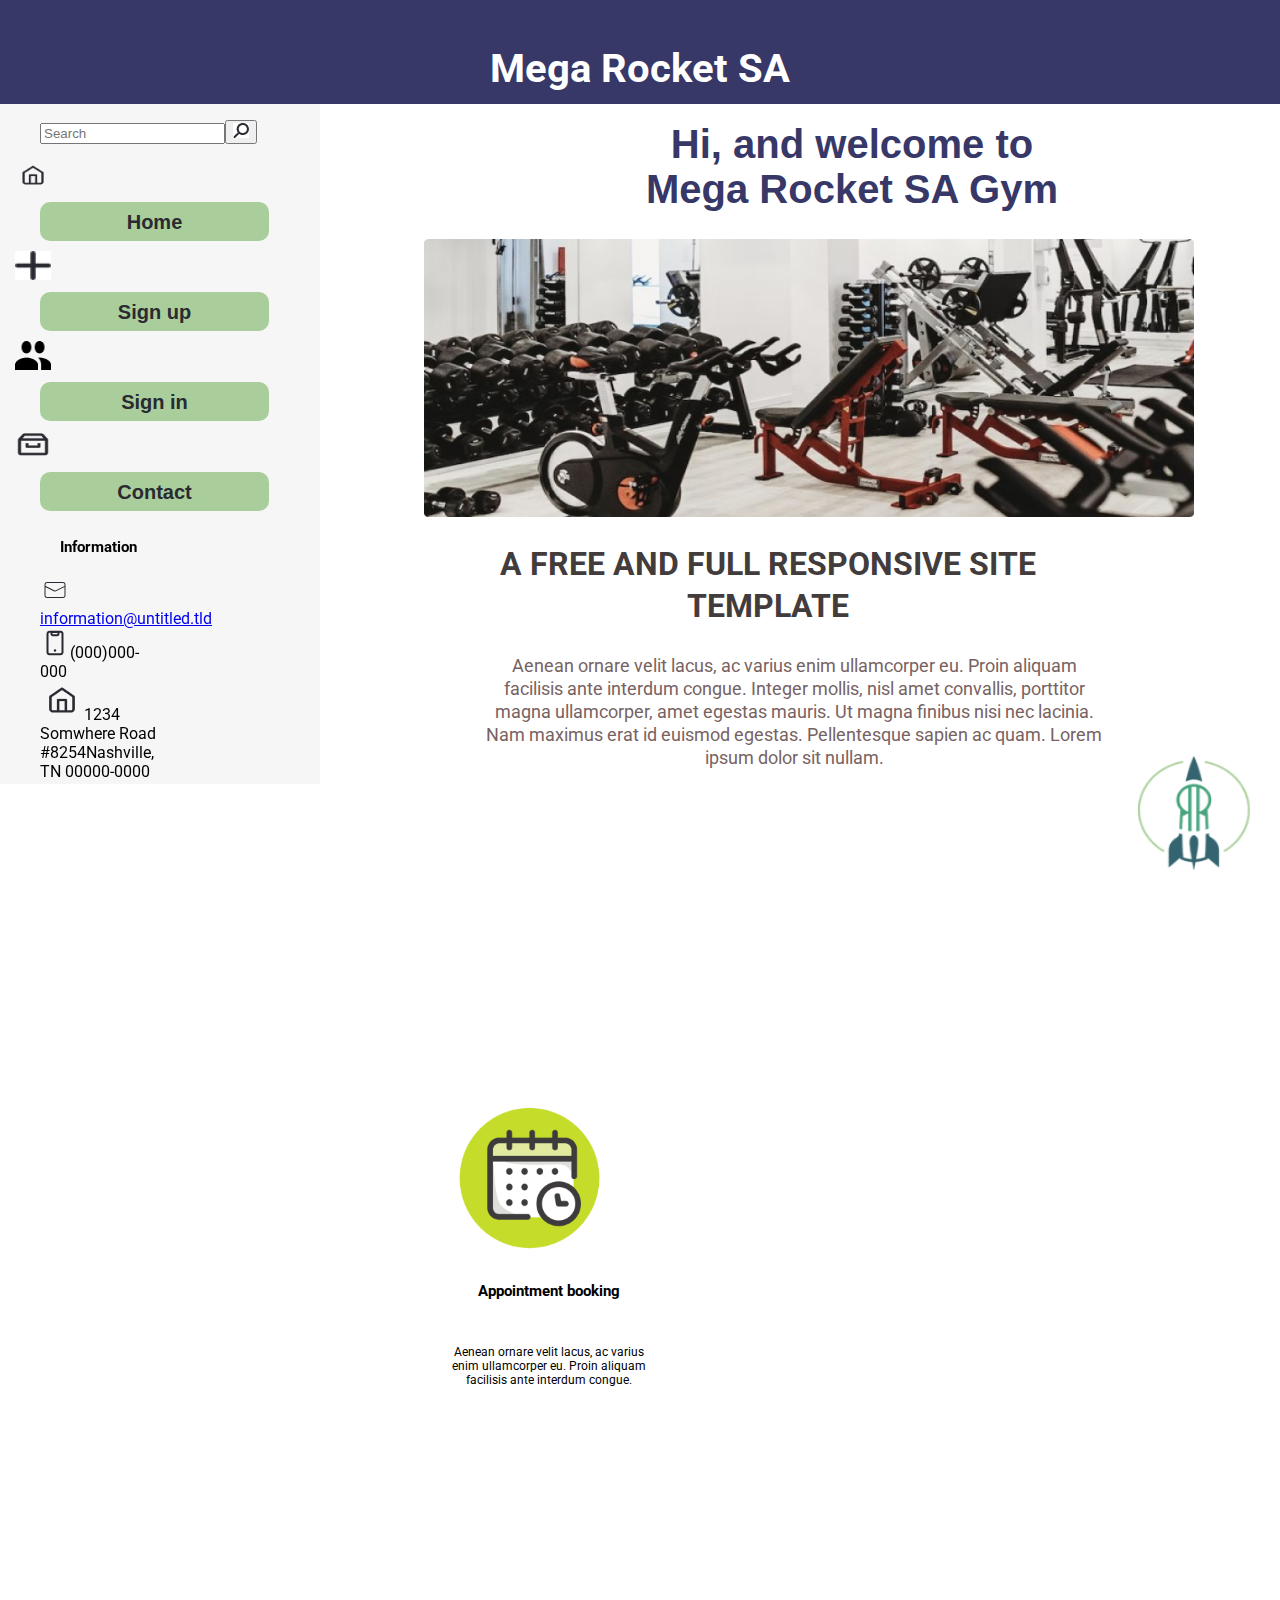
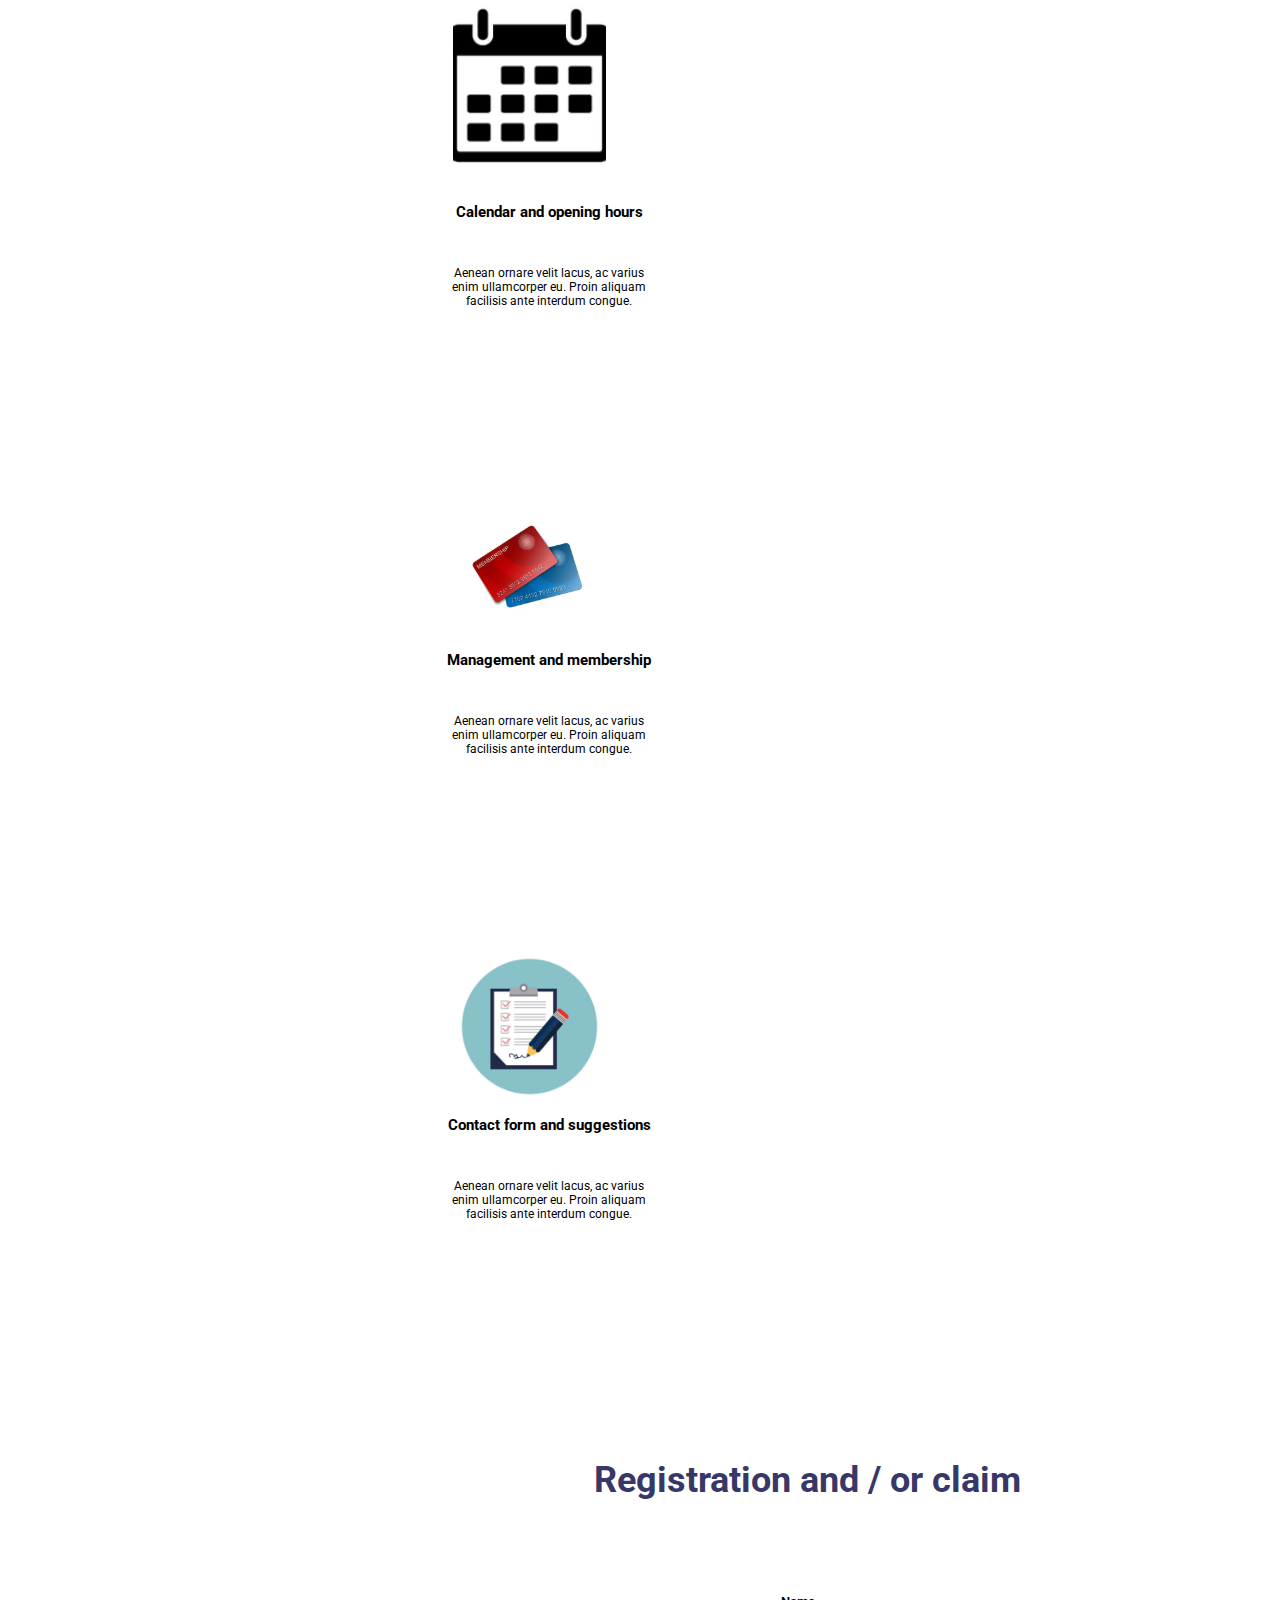
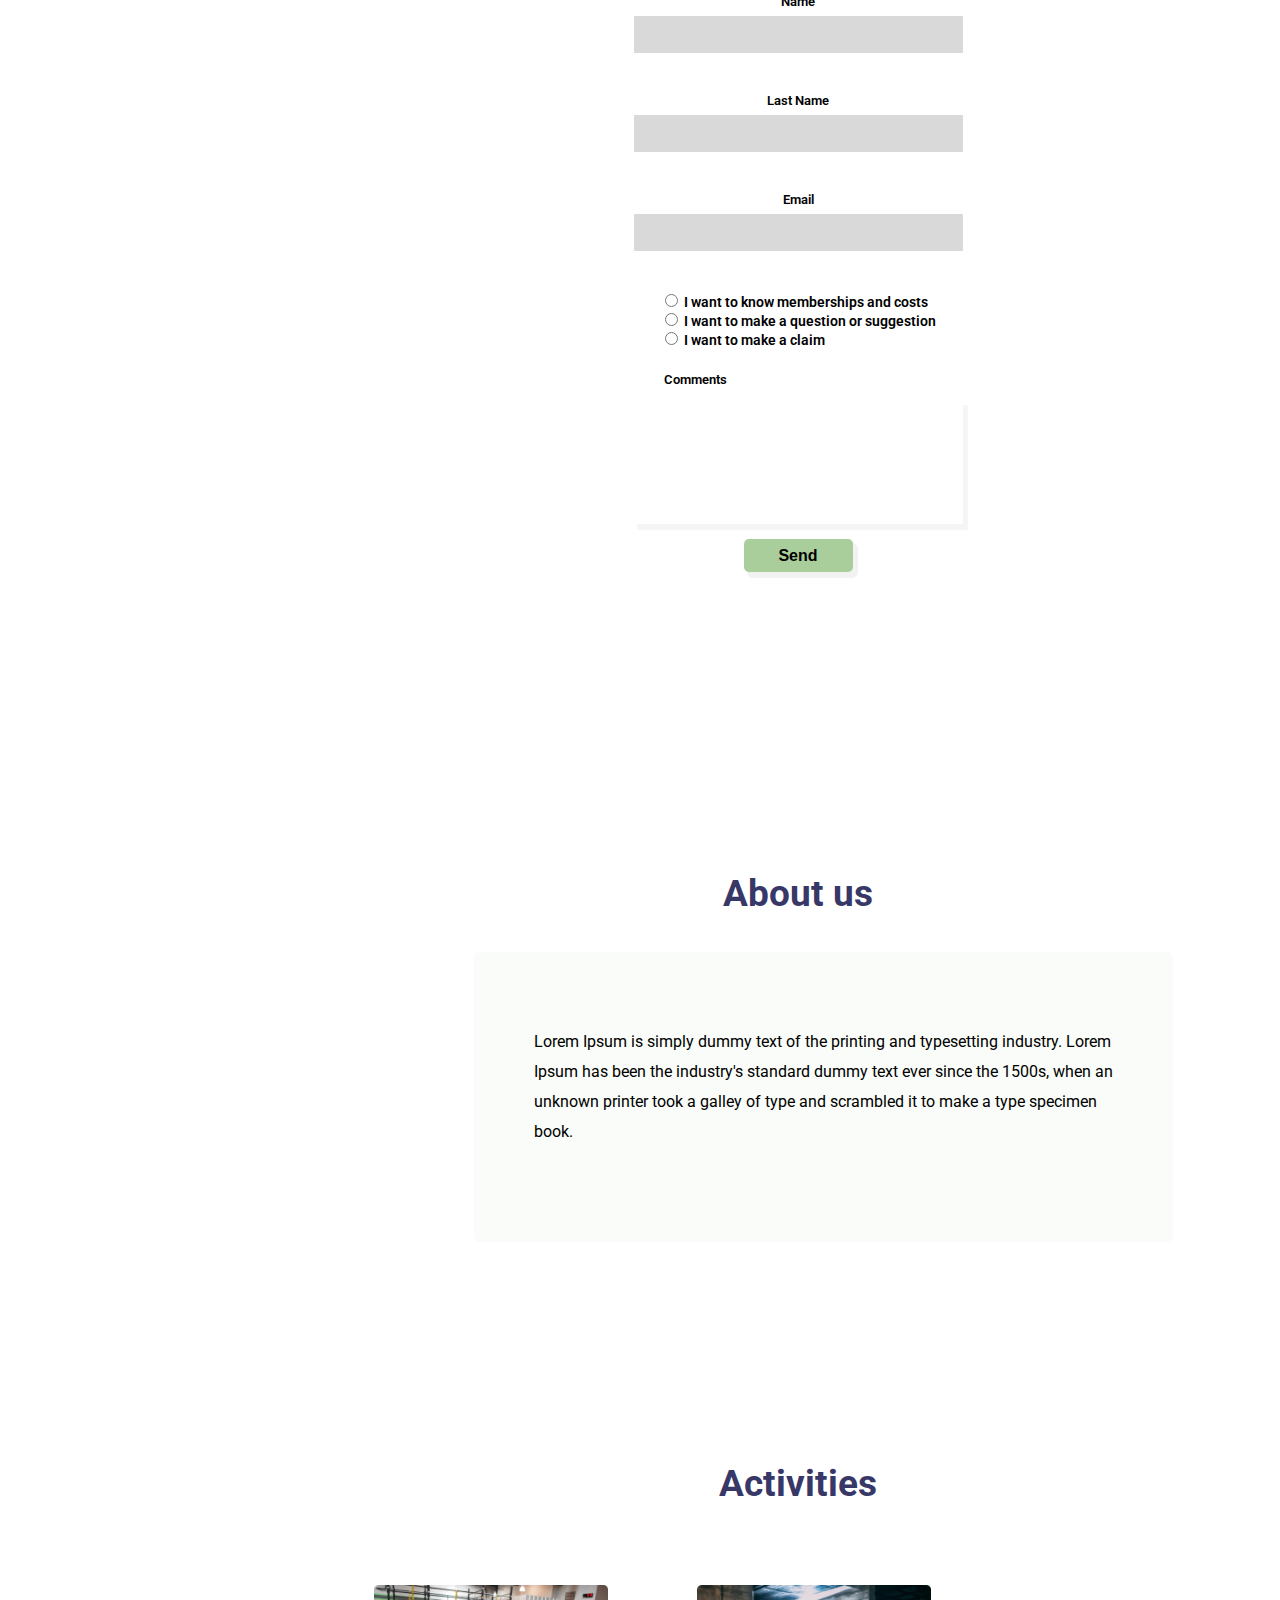
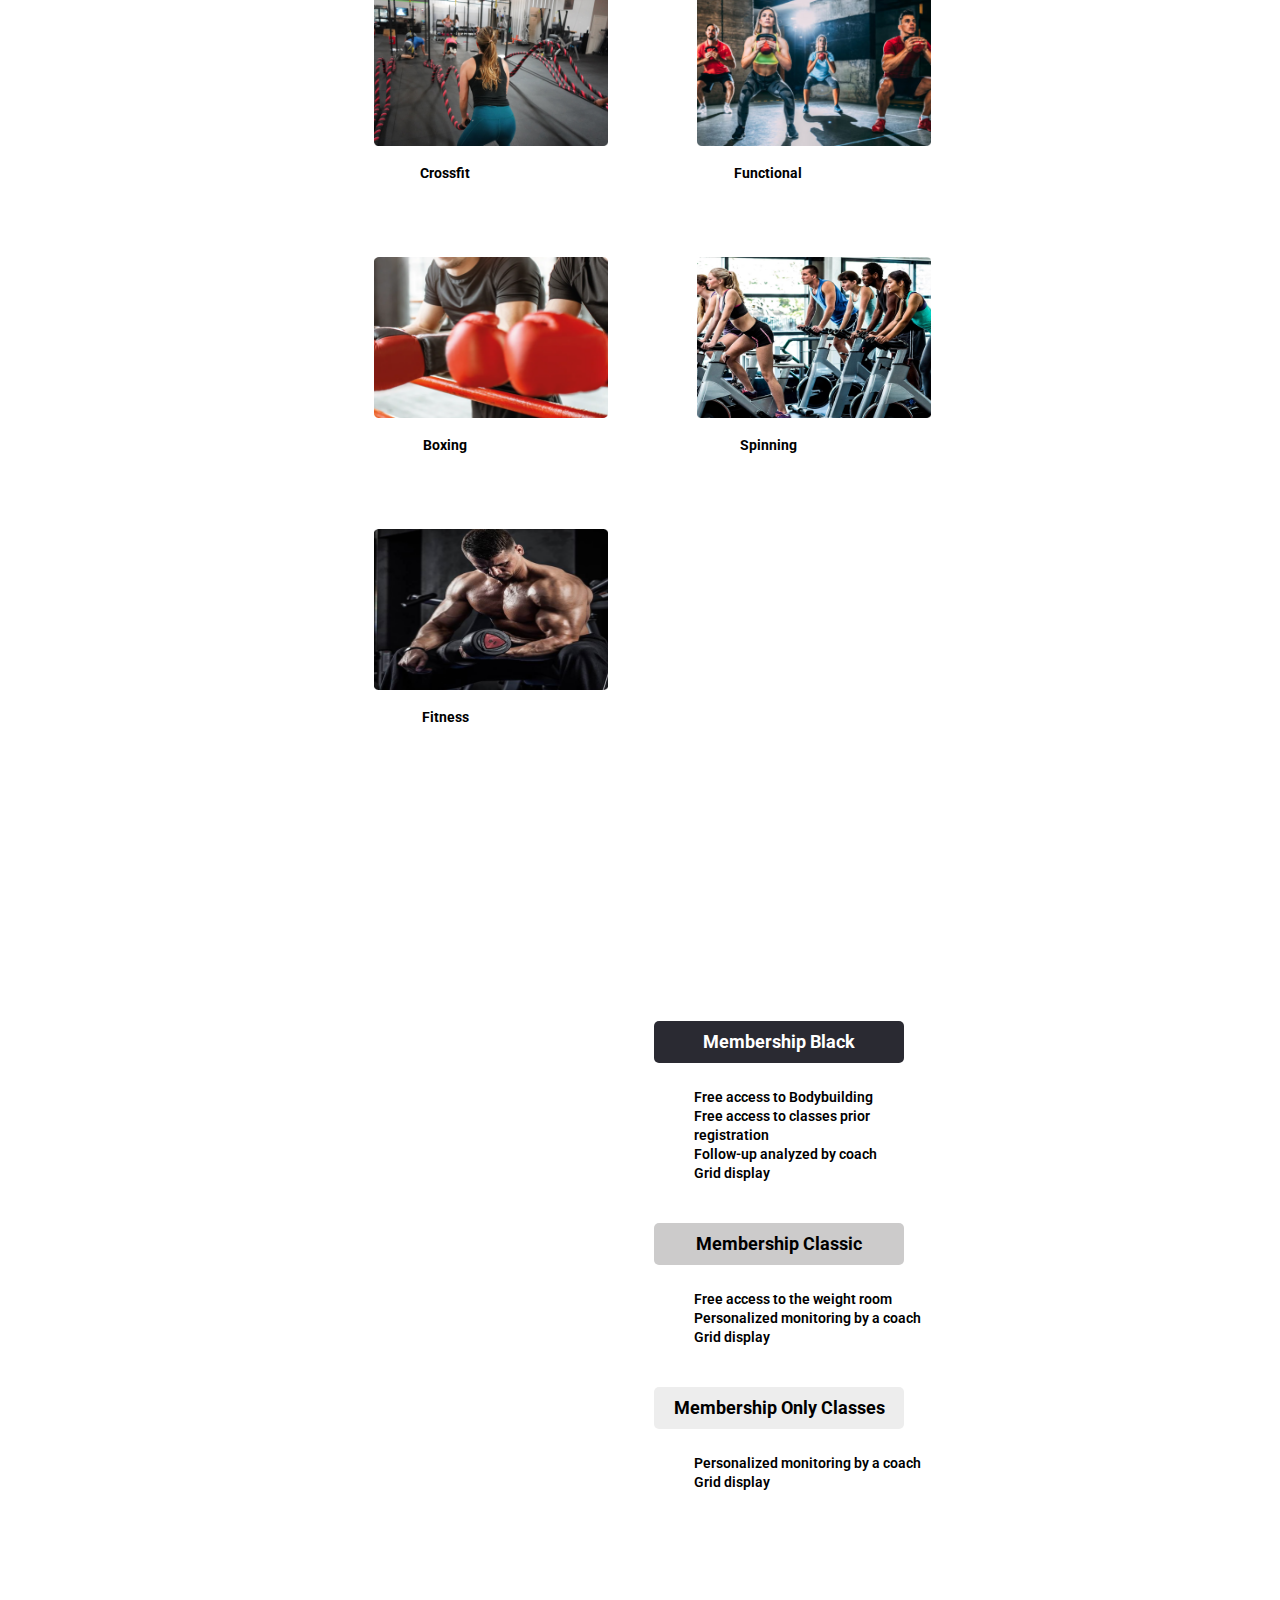
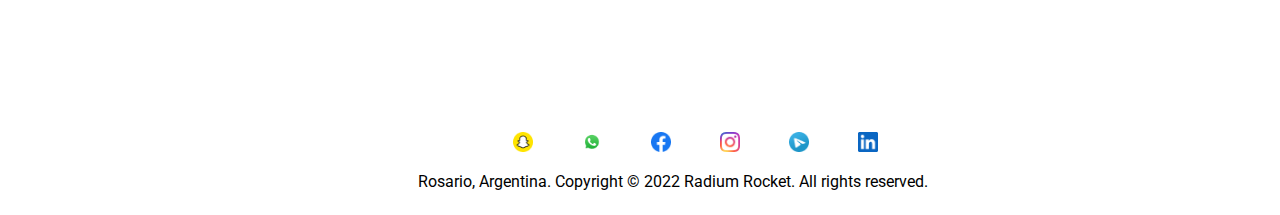
<file: week-03/index.html>
<!DOCTYPE html>
<html lang="en">
<head>
    <meta charset="UTF-8">
    <meta http-equiv="X-UA-Compatible" content="IE=edge">
    <meta name="viewport" content="width=device-width, initial-scale=1.0">
    <title>Gimnasio Mega Rocket SA</title>
    <link rel="resetsheet" type="text/css" href="css/reset.css">
    <link rel="stylesheet" type="text/css" href="css/styles.css">
    <link href="https://fonts.googleapis.com/css2?family=Roboto:wght@400;500;700&display=swap" rel="stylesheet">
</head>
<body>
    <header>
        <p>Mega Rocket SA</p>
    </header>    
    <aside>
        <section id="search">
        <input type="text" placeholder="Search" name="search" >
        <button><img src="../Assets/Images/search.jpg" alt="Search"></button>
        </section>
        <nav>
            <div class="buttons-container">
                <div class="nav">
                    <img class="img-nav" src="../Assets/Images/icon-home.png" alt="home-icon">
                    <input type="button"  value="Home">
                </div>
                <div class="nav">
                    <img class="img-nav" src="../Assets/Images/Vectorsign up.jpg" alt="sign-up">
                    <input type="button"  value="Sign up">
                </div>
                <div class="nav">
                    <img class="img-nav" src="../Assets/Images/icon-people.png" alt="icon-people">
                    <input type="button" value="Sign in" >
                </div>
                <div class="nav">
                    <img class="img-nav" src="../Assets/Images/icon-inbox.png" alt="icon-inbox">
                    <input  class="button" type="button" value="Contact">
                </div>
            </div>
        </nav>
        <section id="information">
        <p id="info">Information</p>
        <ul class="list-info">
            <li><img src="../Assets/Images/icon-email.png" alt="letter-email"><a href="https://radiumlearning.github.io/landing-example/index.html#" >information@untitled.tld </a></li>
            <li><img src="../Assets/Images/icon-phone.png" alt="icon-phone">(000)000-000</li>
            <li><img src="../Assets/Images/icon-home.png" alt="icon-home">1234 Somwhere Road #8254Nashville, TN 00000-0000</li>
        </ul>
        </section>
    </aside>
    <main>
        <section id="Home">
            <h1>Hi, and welcome to Mega Rocket SA Gym</h1>
            <img class=gymroom src="../Assets/Images/gym.png" alt="gym room">
            <h2>A free and full responsive site template</h2>
            <p class="h2">Aenean ornare velit lacus, ac varius enim ullamcorper eu. Proin aliquam facilisis ante interdum congue.
            Integer mollis, nisl amet convallis, porttitor magna ullamcorper, amet egestas mauris.
            Ut magna finibus nisi nec lacinia. Nam maximus erat id euismod egestas. Pellentesque sapien ac quam.
            Lorem ipsum dolor sit nullam.
            </p>
        </section>
        <section>
            <article id="about">
                <img id="img-about" src="../Assets/Images/appointment.png" alt="calendar">
                <h3 id="heading-about">Appointment booking</h3>
                <p id="paragraph-about">Aenean ornare velit lacus, ac varius enim ullamcorper eu.
                     Proin aliquam facilisis ante interdum congue.
                </p>
            </article>
            <article id="about">
                <img id="img-about" src="../Assets/Images/calendar.png" alt="calendar">
                <h3 id="heading-about">Calendar and opening hours</h3>
                <p id="paragraph-about">Aenean ornare velit lacus, ac varius enim ullamcorper eu.
                    Proin aliquam facilisis ante interdum congue.
               </p>
            </article>
            <article id="about">
                <img id="img-about" src="../Assets/Images/management.png" alt="membership cards">
                <h3 id="heading-about">Management and membership</h3>
                <p id="paragraph-about">Aenean ornare velit lacus, ac varius enim ullamcorper eu.
                    Proin aliquam facilisis ante interdum congue.
               </p>
            </article>
            <article id="about"> 
                <img id="img-about" src="../Assets/Images/contact.png" alt="form">
                <h3 id="heading-about">Contact form and suggestions</h3>
                <p id="paragraph-about">Aenean ornare velit lacus, ac varius enim ullamcorper eu.
                    Proin aliquam facilisis ante interdum congue.
               </p>
            </article>  
        </section>
        <h3 id="header-form">Registration and / or claim</h3>
        <form>
            <label class="form-label">Name</label>
            <input class="form-label" id="input-form" type="text" name="first name">
            <label class="form-label">Last Name</label>
            <input class="form-label" id="input-form" type="text" name="Last name">
            <label class="form-label">Email</label>
            <input class="form-label" id="input-form" type="text" Email="Email">
            <div class="radio-buttons-container">
                <div>
                    <input type="radio">
                    <label for="know-details">I want to know memberships and costs</label>
                </div>
                <div>
                    <input type="radio">
                    <label for="make-question/suggestion">I want to make a question or suggestion</label>
                </div>
                <div>
                    <input type="radio">
                    <label for="make-claim">I want to make a claim</label>
                </div>
            </div>
            <label class="form-label" id="comments-text">Comments</label>
            <input id="input-comments"type="text" name="Comments">
            <button class="button-send">Send</button>
        </form>
        <section>
            <h3 class="about-rr">About us</h3>
            <p class="about-p">Lorem Ipsum is simply dummy text of the printing and typesetting industry. 
                    Lorem Ipsum has been the industry's standard dummy text ever since the 1500s, when 
                    an unknown printer took a galley of type and scrambled it to make a type specimen book.
            </p>
        </section>
        <section>
            <h3 class="activities">Activities</h3>
            <article id="activities-view">
                <img id="img-activities" src="../Assets/Images/Crossfit.png" alt="Crossfit">
                <h3 id="heading-activities">Crossfit</h3>
            </article>
            <article id="activities-view">
                <img id="img-activities" src="../Assets/Images/Functional.png" alt="Functional">
                <h3 id="heading-activities">Functional</h3>
            </article>
            <article id="activities-view">
                <img id="img-activities" src="../Assets/Images/Boxing.png" alt="Boxing">
                <h3 id="heading-activities">Boxing</h3>
            </article>
            <article id="activities-view">
                <img id="img-activities" src="../Assets/Images/Spinning.png" alt="Spinning">
                <h3 id="heading-activities">Spinning</h3>
            </article>
            <article id="activities-view">
                <img id="img-activities" src="../Assets/Images/Fitness.png" alt="Fitness">
                <h3 id="heading-activities">Fitness</h3>
            </article>
        </section>
        <section class="membership-types">
            <h3 id="membership-head" class="membership-black">Membership Black</h3>
            <ul class="membership">
                <li>Free access to Bodybuilding</li>
                <li>Free access to classes prior registration</li>
                <li>Follow-up analyzed by coach</li>
                <li>Grid display</li>
            </ul>
            <h3 id="membership-head"class="membership-classic">Membership Classic</h3>
            <ul class="membership">
                <li>Free access to the weight room</li>
                <li>Personalized monitoring by a coach</li>
                <li>Grid display</li>
            </ul>
           <h3 id="membership-head" class="membership-oclasses">Membership Only Classes</h3>
            <ul class="membership">
                <li>Personalized monitoring by a coach</li>
                <li>Grid display</li>
            </ul>
        </section>
    </main>
    <footer>
        <nav>
            <a href="https://www.snapchat.com/es-ES"><img id="icon" src="../Assets/Images/SnapchatSnapchat.png" alt="snapchat"></a>
            <a href="https://www.whatsapp.com/"><img id="icon" src="../Assets/Images/WhatsAppWhatsApp.png" alt="whatsapp"></a>
            <a href="https://www.facebook.com/"><img id="icon" src="../Assets/Images/FacebookFacebook.png" alt="facebook"></a>
            <a href="https://www.instagram.com/"><img id="icon" src="../Assets/Images/InstagramInstagram.png" alt="instagram"></a>
            <a href="https://web.telegram.org/k/"><img id="icon" src="../Assets/Images/TelegramTelegram.png" alt="telegram"></a>
            <a href="https://www.linkedin.com/"><img id="icon" src="../Assets/Images/LinkedIn - OriginalLinkedin.png" alt="LinkedIn"></a>
            <p id="p-footer">Rosario, Argentina. Copyright © 2022 Radium Rocket. All rights reserved.</p>
            <a><img id="logorr" src="../Assets/Images/LOGO-RR 3.png" alt="LOGO-RR"></a>
        </nav>
    </footer>
</body>
</html>
</file>
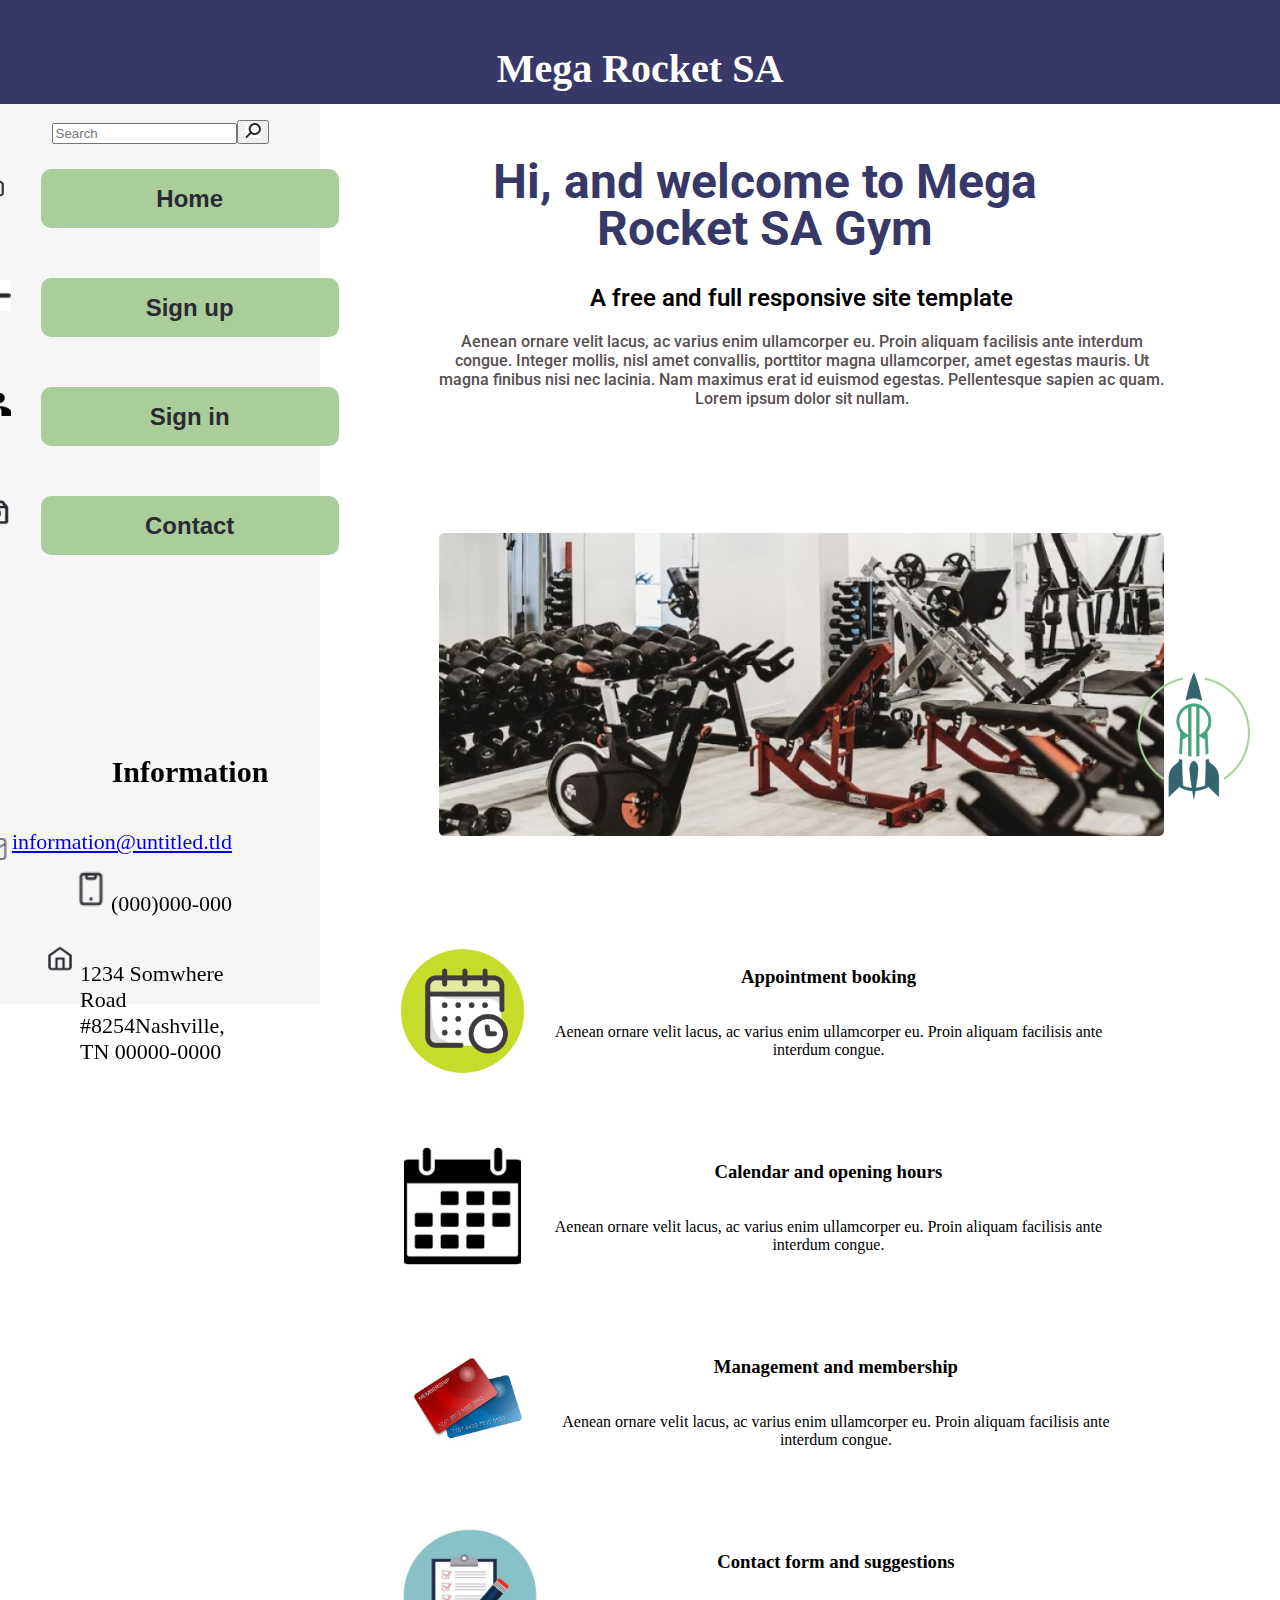
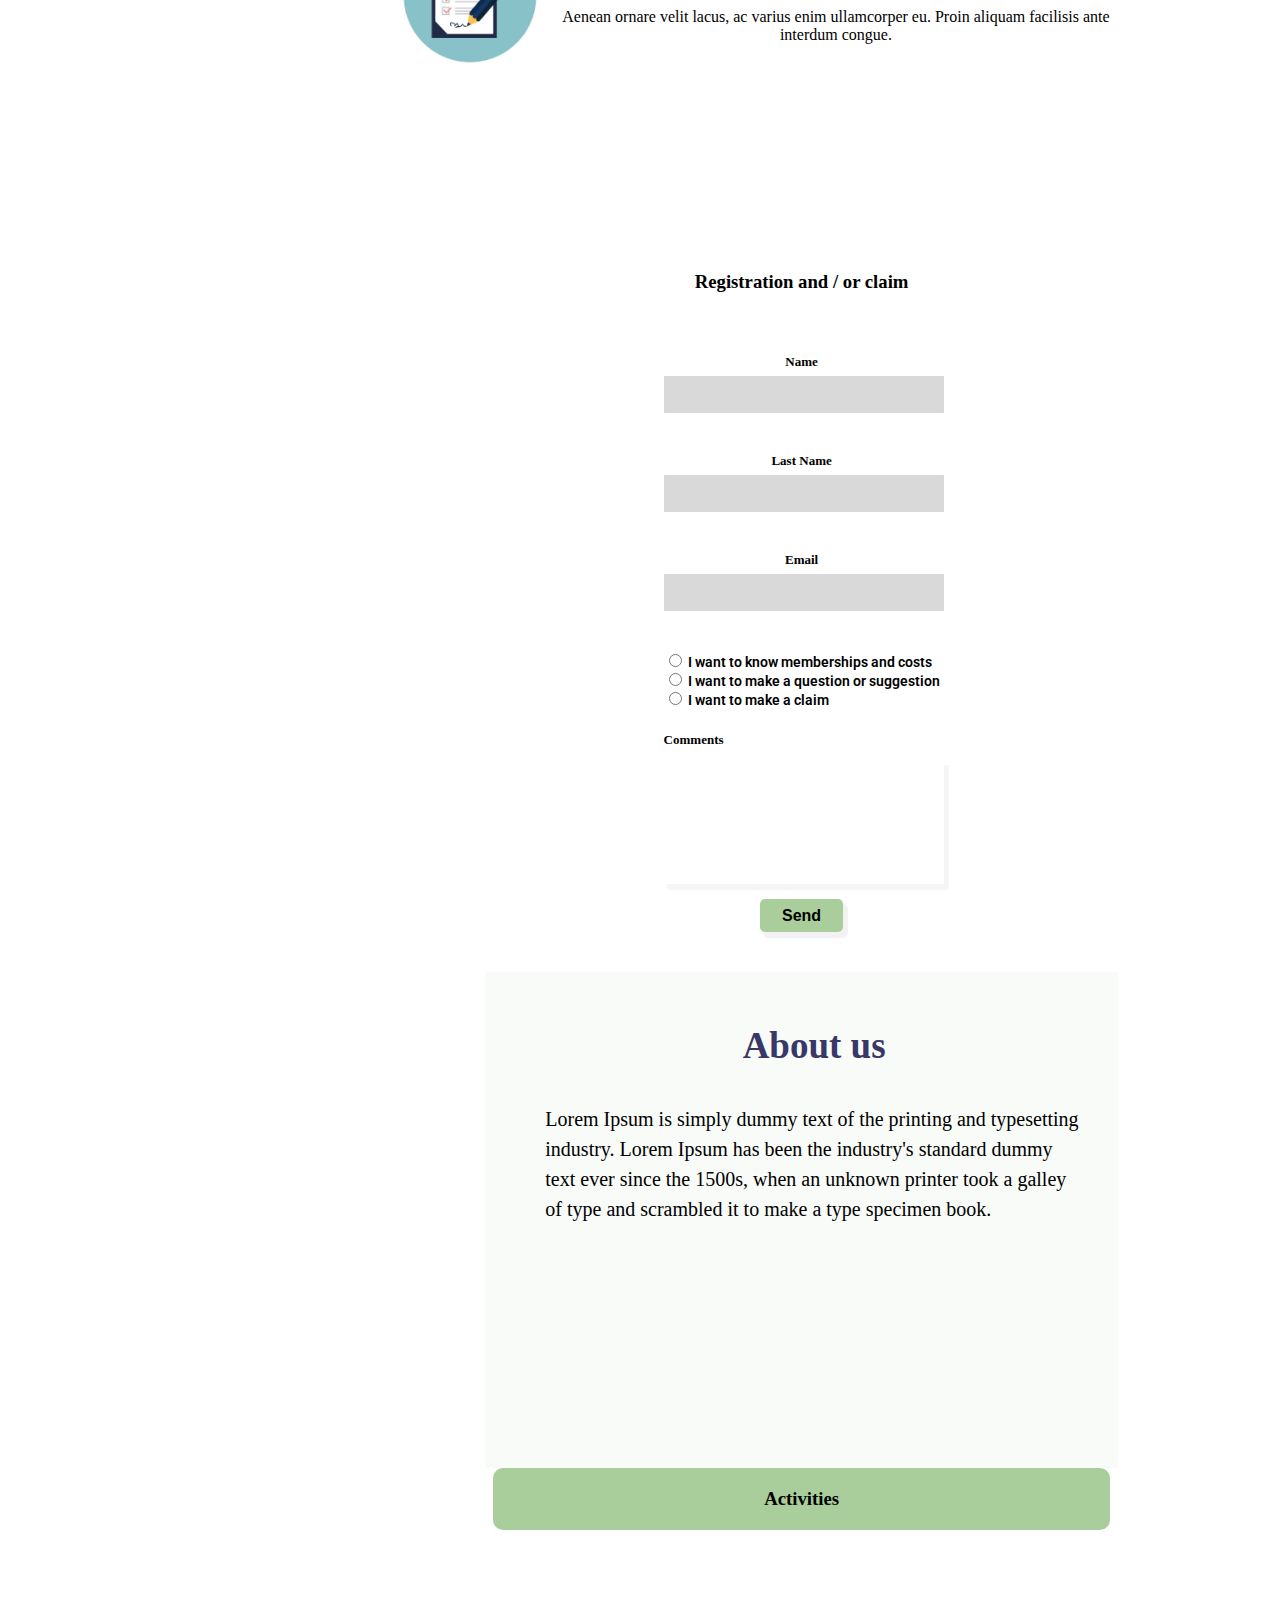
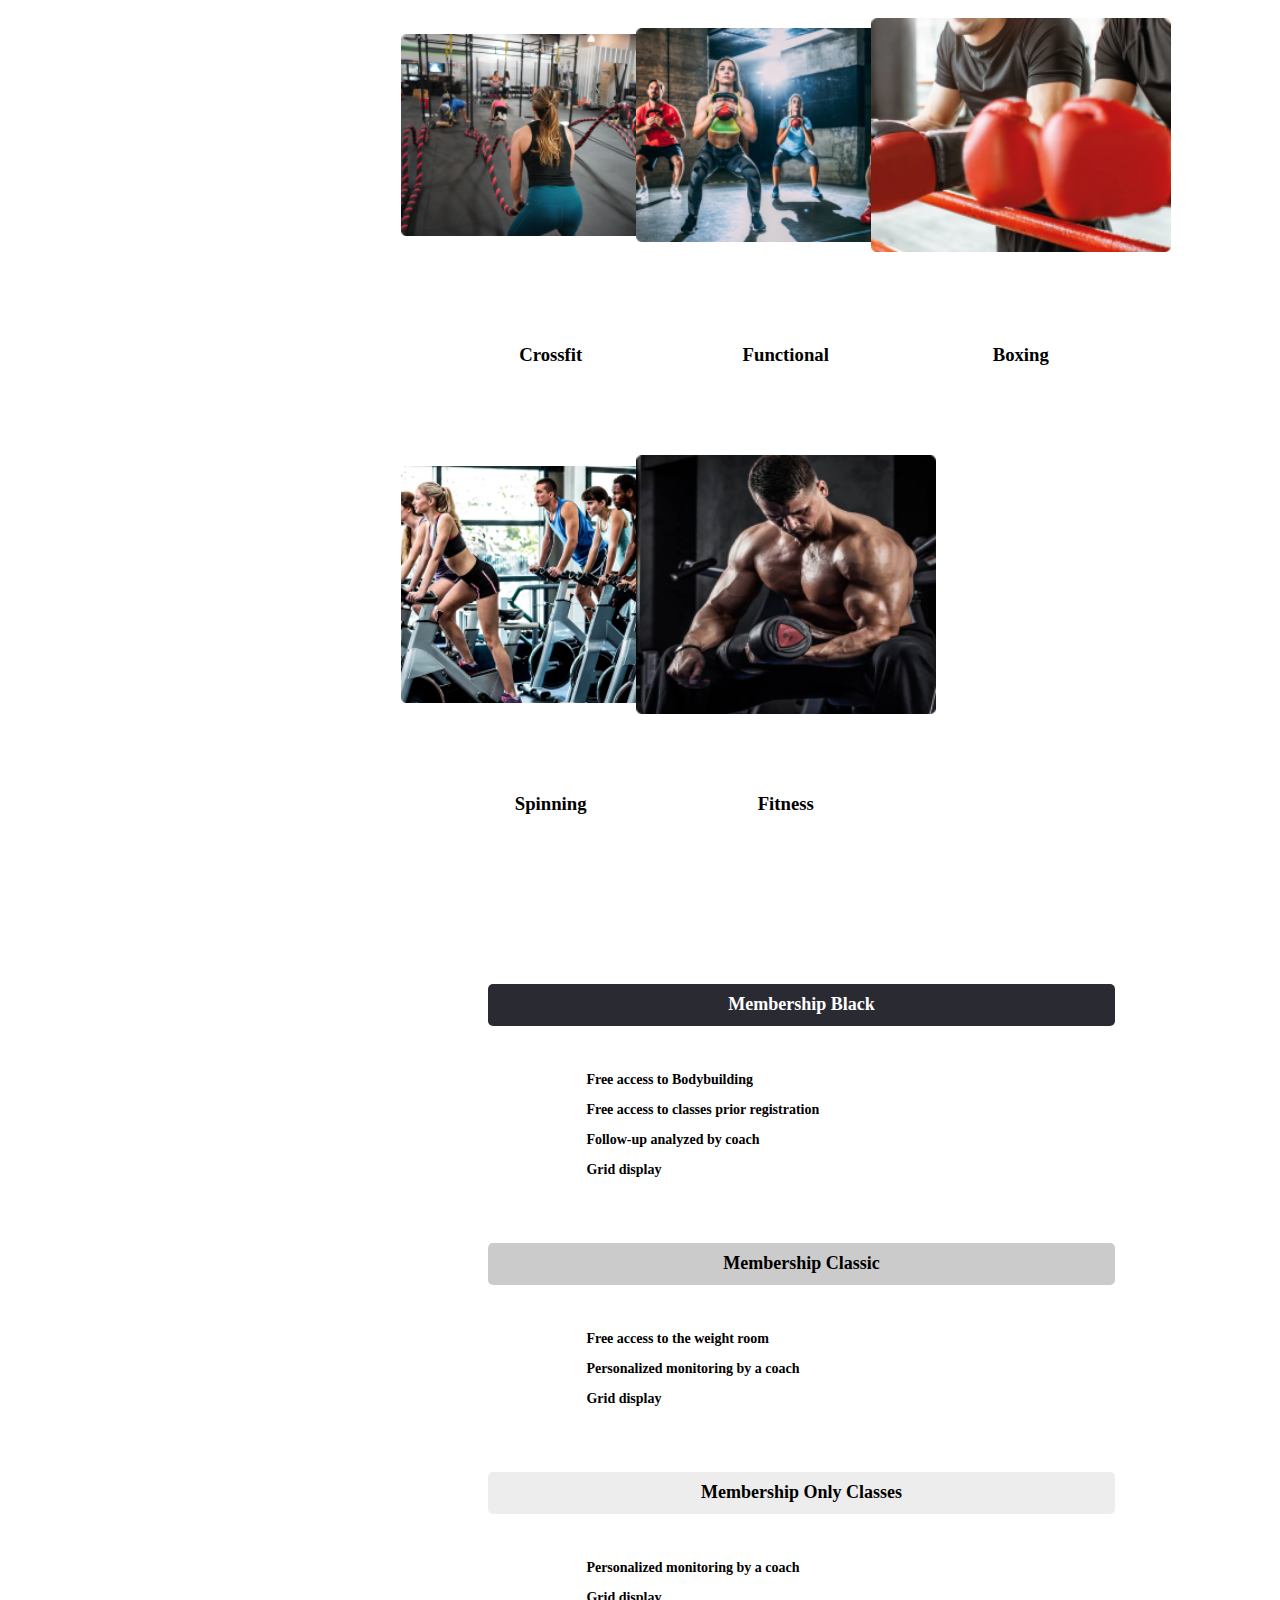
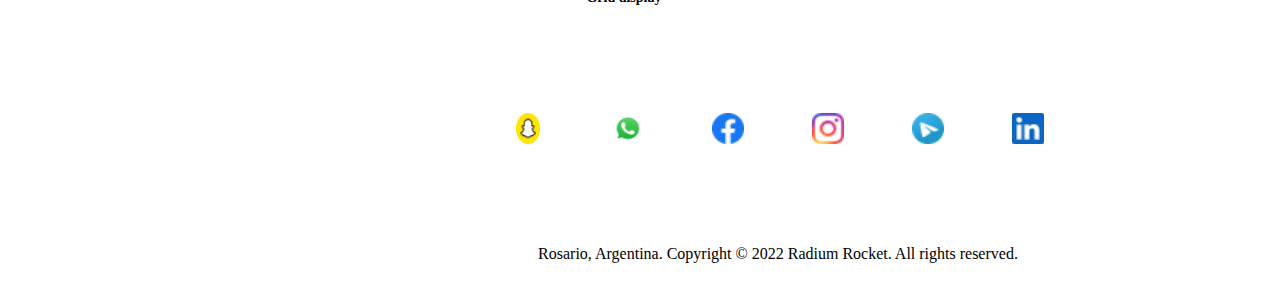
<file: Week-04/index.html>
<!DOCTYPE html>
<html lang="en">
<head>
    <meta charset="UTF-8">
    <meta http-equiv="X-UA-Compatible" content="IE=edge">
    <meta name="viewport" content="width=device-width, initial-scale=1.0">
    <title>Gimnasio Mega Rocket SA</title>
    <link rel="resetsheet" type="text/css" href="./css/reset.css">
     <link rel="stylesheet" href="./css/common.css">
    <link href="https://fonts.googleapis.com/css2?family=Roboto:wght@400;500;700&display=swap" rel="stylesheet">
    <link rel="stylesheet" href="./css/header.css">
    <link rel="stylesheet" href="./css/side-bar.css">
    <link rel="stylesheet" href="./css/content.css">
</head>
<body class="flex-column">
    <header>
        <p>Mega Rocket SA</p>
    </header>    
    <aside>
        <div id="menu-hamburguer">
            <img class="img-hamburger" src="../Assets/Images/menu ham.png" alt="menu">
        </div>
        <section id="all-aside">
            <section id="search">
                <input type="text" placeholder="Search" name="search" >
                <button><img src="../Assets/Images/search.jpg" alt="Search"></button>
            </section>
            <nav>
                <div class="buttons-container">
                    <div class="nav">
                        <img class="img-nav" src="../Assets/Images/icon-home.png" alt="home-icon">
                        <input class="inbutton" type="button"  value="Home">
                    </div>
                    <div class="nav">
                        <img class="img-nav" src="../Assets/Images/Vectorsign up.jpg" alt="sign-up">
                        <input class="inbutton" type="button"  value="Sign up">
                    </div>
                    <div class="nav">
                        <img class="img-nav" src="../Assets/Images/icon-people.png" alt="icon-people">
                        <input class="inbutton" type="button" value="Sign in" >
                    </div>
                    <div class="nav">
                        <img class="img-nav" src="../Assets/Images/icon-inbox.png" alt="icon-inbox">
                        <input class="inbutton" class="button" type="button" value="Contact">
                    </div>
                </div>
            </nav>
            <section class="flex-column" id="information">
            <p id="info">Information</p>
            <ul class="flex-column list-info">
                <li class="contact">
                    <a href="https://radiumlearning.github.io/landing-example/index.html#" >information@untitled.tld </a>
                    <img class="img-contact" src="../Assets/Images/icon-email.png" alt="letter-email">
                </li>
                <li class="contact">
                    <p>(000)000-000</p>
                    <img class="img-contact" src="../Assets/Images/icon-phone.png" alt="icon-phone">
                </li>
                <li class="contact">
                    <p>1234 Somwhere Road #8254Nashville, TN 00000-0000</p>
                    <img class="img-contact" src="../Assets/Images/icon-home.png" alt="icon-home">
                </li>
            </ul>
            </section>
        </section>
    </aside>
    <main>
        <section id="home" class="flex-column center">
            <div class="home-img center">
                <img class=gymroom src="../Assets/Images/gym.png" alt="gym room">
            </div>
            <div class="free-full">
                <h1>Hi, and welcome to Mega Rocket SA Gym</h1>
                <h2>A free and full responsive site template</h2>
                <p class="h2">Aenean ornare velit lacus, ac varius enim ullamcorper eu. Proin aliquam facilisis ante interdum congue.
                Integer mollis, nisl amet convallis, porttitor magna ullamcorper, amet egestas mauris.
                Ut magna finibus nisi nec lacinia. Nam maximus erat id euismod egestas. Pellentesque sapien ac quam.
                Lorem ipsum dolor sit nullam.
                </p>
            </div>
        </section>
        <section class="about-continer">
            <article class="about">
                <div class="img-heading-about">
                <img class="img-about" src="../Assets/Images/appointment.png" alt="calendar">
                    <div class="flex-column center">
                        <h3 class="heading-about">Appointment booking</h3>  
                         <p class="paragraph-about">Aenean ornare velit lacus, ac varius enim ullamcorper eu.
                        Proin aliquam facilisis ante interdum congue.
                        </p>
                    </div>
                </div>
            </article>
            <article class="about">
                <div class="img-heading-about">
                    <img class="img-about" src="../Assets/Images/calendar.png" alt="calendar">
                    <div class="flex-column center">
                        <h3 class="heading-about">Calendar and opening hours</h3>
                        <p class="paragraph-about">Aenean ornare velit lacus, ac varius enim ullamcorper eu.
                            Proin aliquam facilisis ante interdum congue.
                        </p>
                    </div>
                </div>
            </article>
            <article class="about">
                <div class="img-heading-about">
                    <img class="img-about" src="../Assets/Images/management.png" alt="membership cards">
                    <div class="flex-column center">
                        <h3 class="heading-about">Management and membership</h3>
                        <p class="paragraph-about">Aenean ornare velit lacus, ac varius enim ullamcorper eu.
                            Proin aliquam facilisis ante interdum congue.
                        </p>
                    </div>
                </div>
            </article>
            <article class="about"> 
                <div class="img-heading-about">
                    <img class="img-about" src="../Assets/Images/contact.png" alt="form">
                    <div class="flex-column center">
                        <h3 class="heading-about">Contact form and suggestions</h3>
                         <p class="paragraph-about">Aenean ornare velit lacus, ac varius enim ullamcorper eu.
                        Proin aliquam facilisis ante interdum congue.
                        </p>
                    </div>
                </div>
            </article>  
        </section>
        <section class="form-container flex-column center">
            <h3 id="header-form">Registration and / or claim</h3>
            <form>
                <label class="form-label">Name</label>
                <input class="form-label" id="input-form" type="text" name="first name">
                <label class="form-label">Last Name</label>
                <input class="form-label" id="input-form" type="text" name="Last name">
                <label class="form-label">Email</label>
                <input class="form-label" id="input-form" type="text" Email="Email">
                <div class="radio-buttons-container">
                    <div>
                        <input type="radio">
                        <label for="know-details">I want to know memberships and costs</label>
                    </div>
                    <div>
                        <input type="radio">
                        <label for="make-question/suggestion">I want to make a question or suggestion</label>
                    </div>
                    <div>
                        <input type="radio">
                        <label for="make-claim">I want to make a claim</label>
                    </div>
                </div>
                <label class="form-label" id="comments-text">Comments</label>
                <input id="input-comments"type="text" name="Comments">
                <button class="button-send">Send</button>
            </form>
        </section>
        <section class="about-text">
            <h3 class="about-rr">About us</h3>
            <p class="about-p">Lorem Ipsum is simply dummy text of the printing and typesetting industry. 
                    Lorem Ipsum has been the industry's standard dummy text ever since the 1500s, when 
                    an unknown printer took a galley of type and scrambled it to make a type specimen book.
            </p>
        </section>
        <section class="flex-column center">
            <h3 class="activities">Activities</h3>
            <div class="flex-column center section-activities">
                <article class="flex center" id="img-header">
                    <img class="img-activities" src="../Assets/Images/Crossfit.png" alt="Crossfit">
                    <h3 id="heading-activities">Crossfit</h3>
                </article>
                <article class="flex center" id="img-header">
                    <img class="img-activities" src="../Assets/Images/Functional.png" alt="Functional">
                    <h3 id="heading-activities">Functional</h3>
                </article>
                <article class="flex center" id="img-header">
                    <img class="img-activities" src="../Assets/Images/Boxing.png" alt="Boxing">
                    <h3 id="heading-activities">Boxing</h3>
                </article>
                <article class="flex center" id="img-header">
                    <img class="img-activities" src="../Assets/Images/Spinning.png" alt="Spinning">
                    <h3 id="heading-activities">Spinning</h3>
                </article>
                <article class="flex center" id="img-header">
                    <img class="img-activities" src="../Assets/Images/Fitness.png" alt="Fitness">
                    <h3 id="heading-activities">Fitness</h3>
                </article>
            </div>
        </section>
        <section class="membership-types">
            <h3 id="membership-head" class="membership-black">Membership Black</h3>
            <ul class="membership">
                <li>Free access to Bodybuilding</li>
                <li>Free access to classes prior
                     registration
                </li>
                <li>Follow-up analyzed by coach</li>
                <li>Grid display</li>
            </ul>
            <h3 id="membership-head"class="membership-classic">Membership Classic</h3>
            <ul class="membership">
                <li>Free access to the weight room</li>
                <li>Personalized monitoring by a coach</li>
                <li>Grid display</li>
            </ul>
           <h3 id="membership-head" class="membership-oclasses">Membership Only Classes</h3>
            <ul class="membership">
                <li>Personalized monitoring by a coach</li>
                <li>Grid display</li>
            </ul>
        </section>
    </main>
    <footer>
        <div>
                <a href="https://www.snapchat.com/es-ES"><img id="icon" src="../Assets/Images/SnapchatSnapchat.png" alt="snapchat"></a>
                <a href="https://www.whatsapp.com/"><img id="icon" src="../Assets/Images/WhatsAppWhatsApp.png" alt="whatsapp"></a>
                <a href="https://www.facebook.com/"><img id="icon" src="../Assets/Images/FacebookFacebook.png" alt="facebook"></a>
                <a href="https://www.instagram.com/"><img id="icon" src="../Assets/Images/InstagramInstagram.png" alt="instagram"></a>
                <a href="https://web.telegram.org/k/"><img id="icon" src="../Assets/Images/TelegramTelegram.png" alt="telegram"></a>
                <a href="https://www.linkedin.com/"><img id="icon" src="../Assets/Images/LinkedIn - OriginalLinkedin.png" alt="LinkedIn"></a>
         </div>
            <p id="p-footer">Rosario, Argentina. Copyright © 2022 Radium Rocket. All rights reserved.</p>
            <a><img id="logorr" src="../Assets/Images/LOGO-RR 3.png" alt="LOGO-RR"></a>
    </footer>
</body>
</html>
</file>
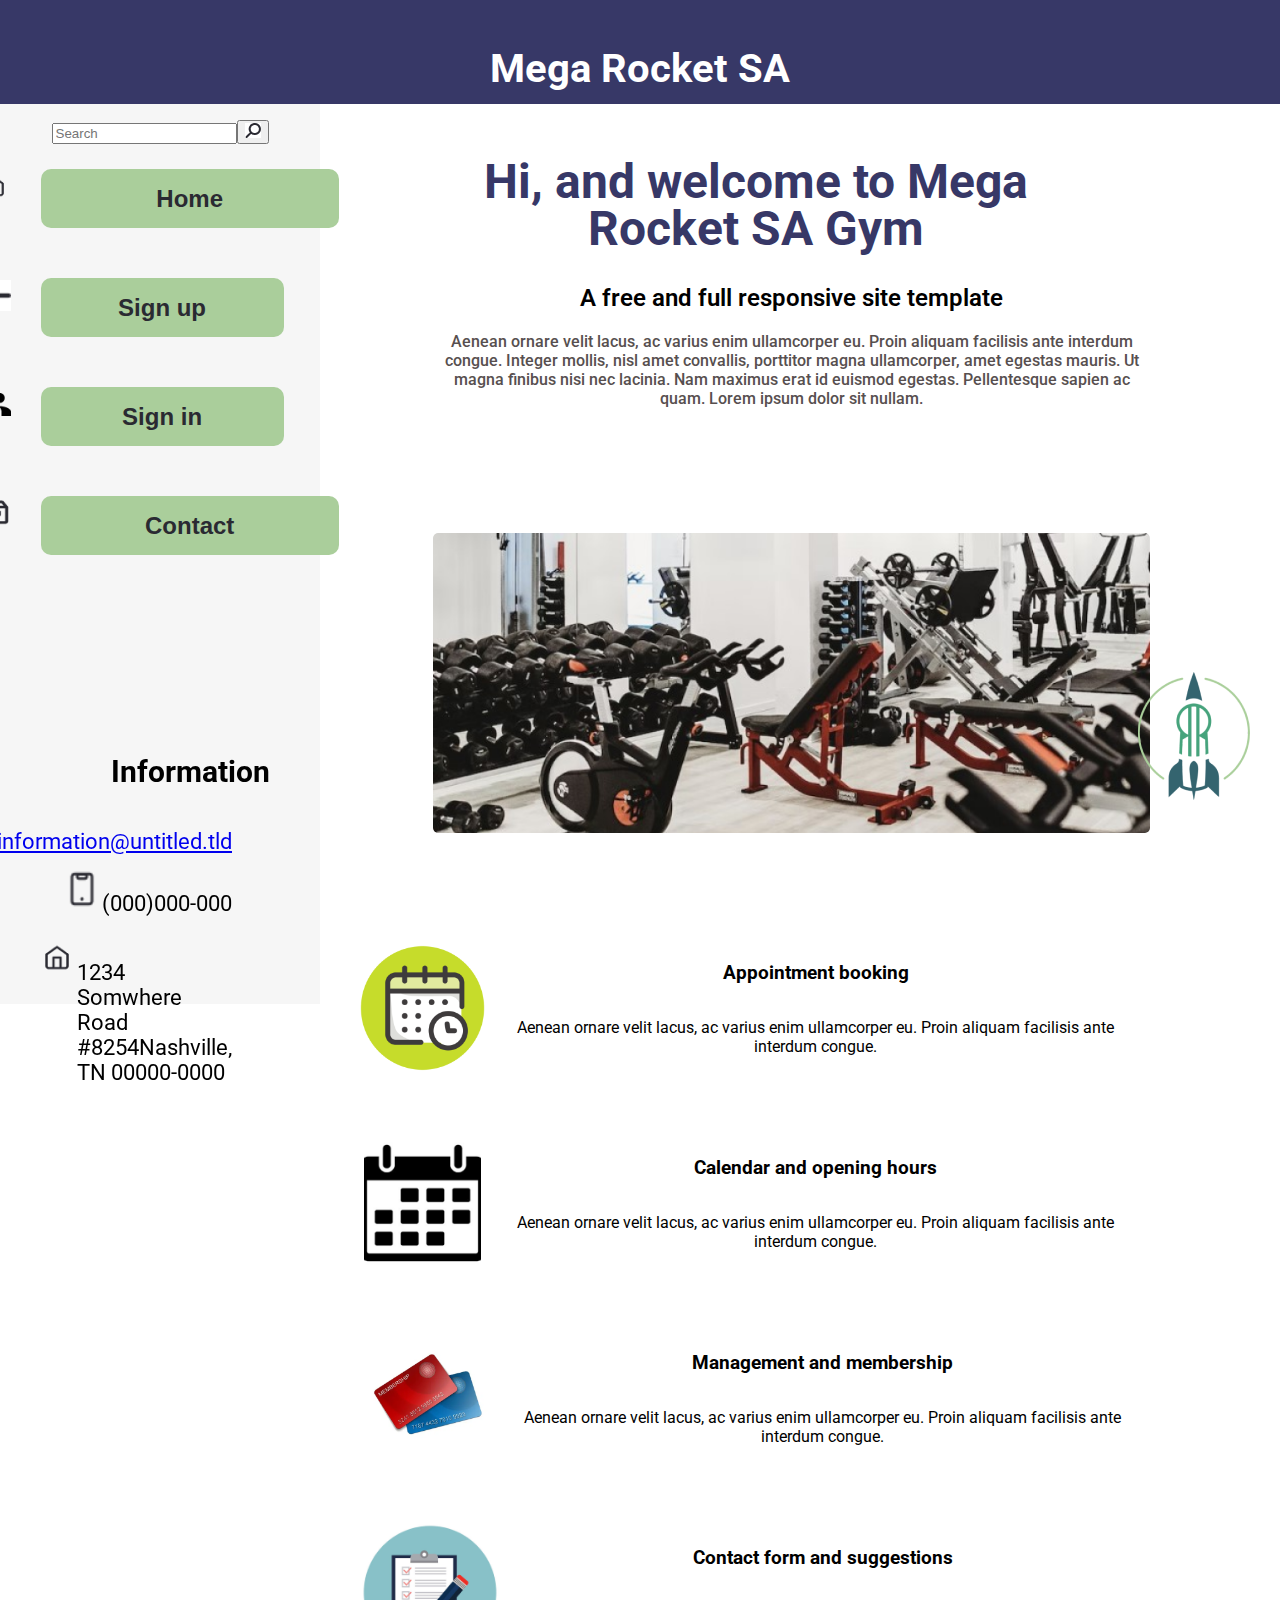
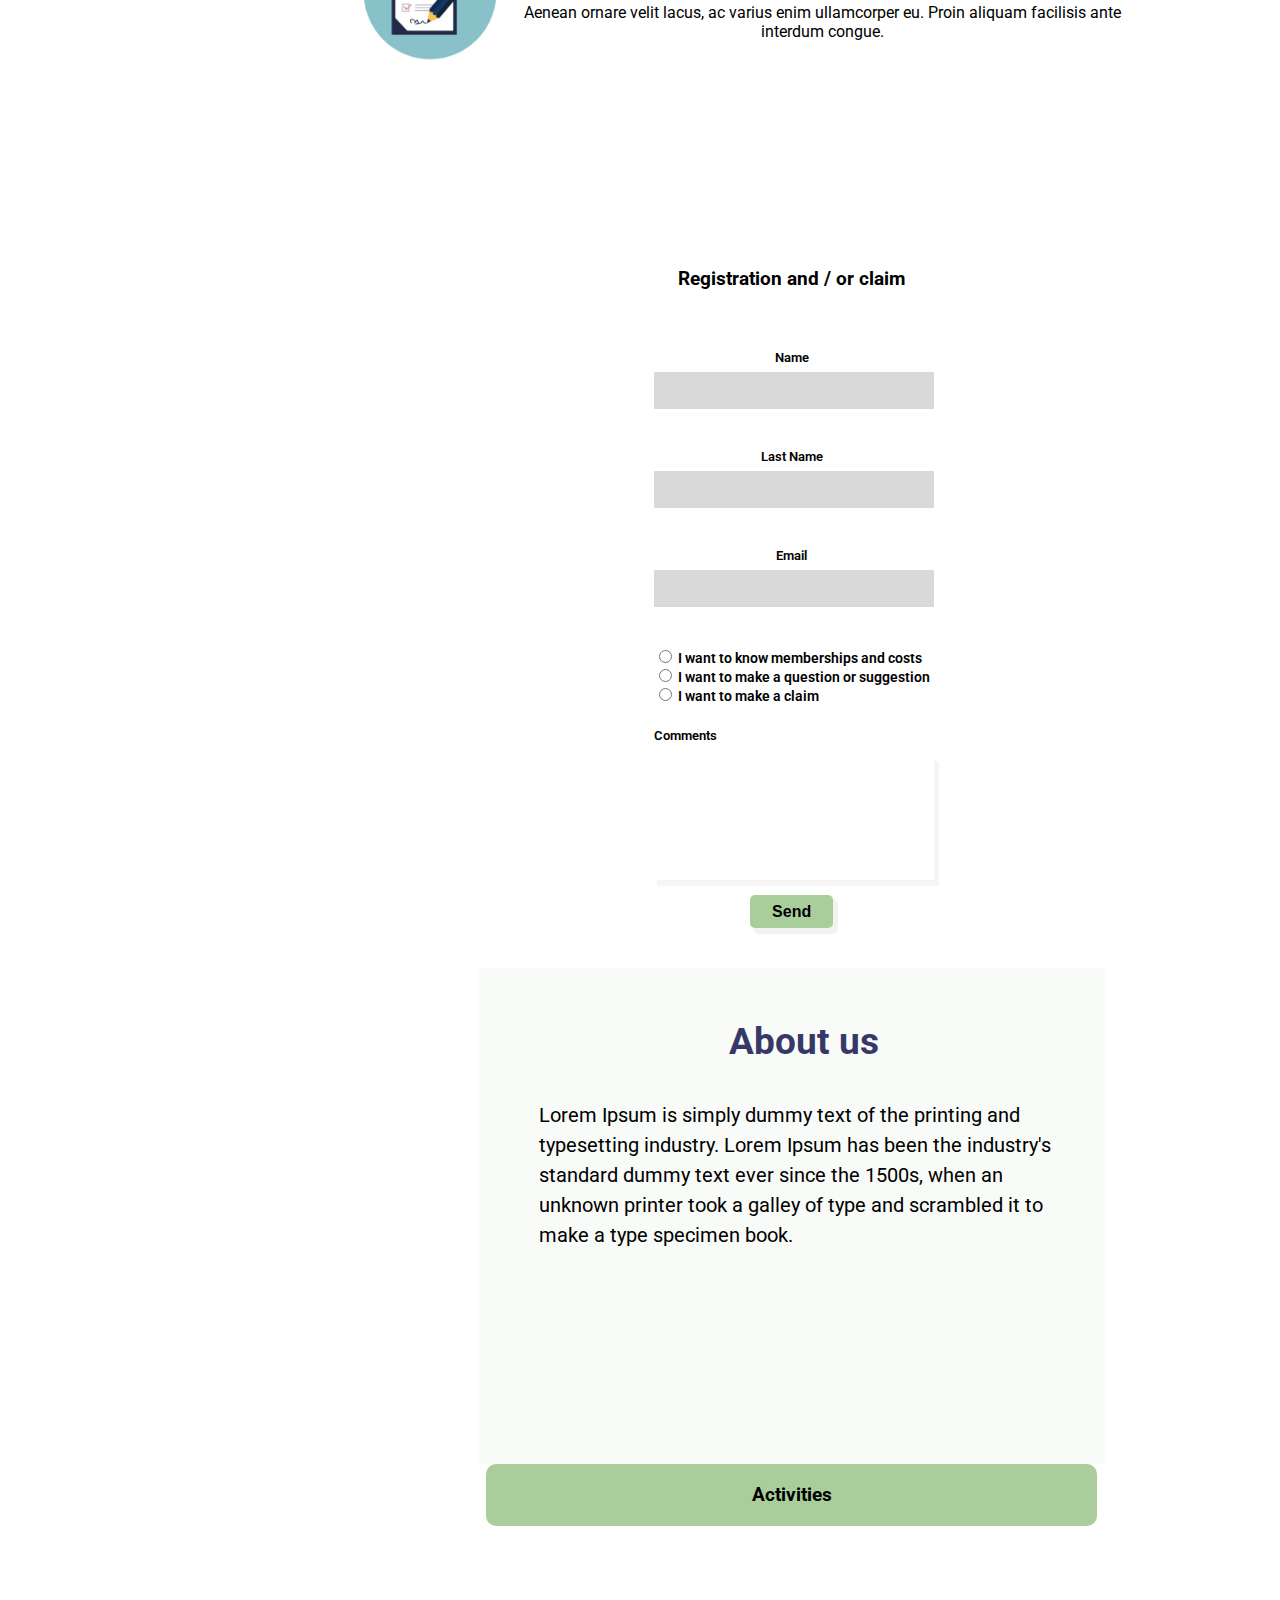
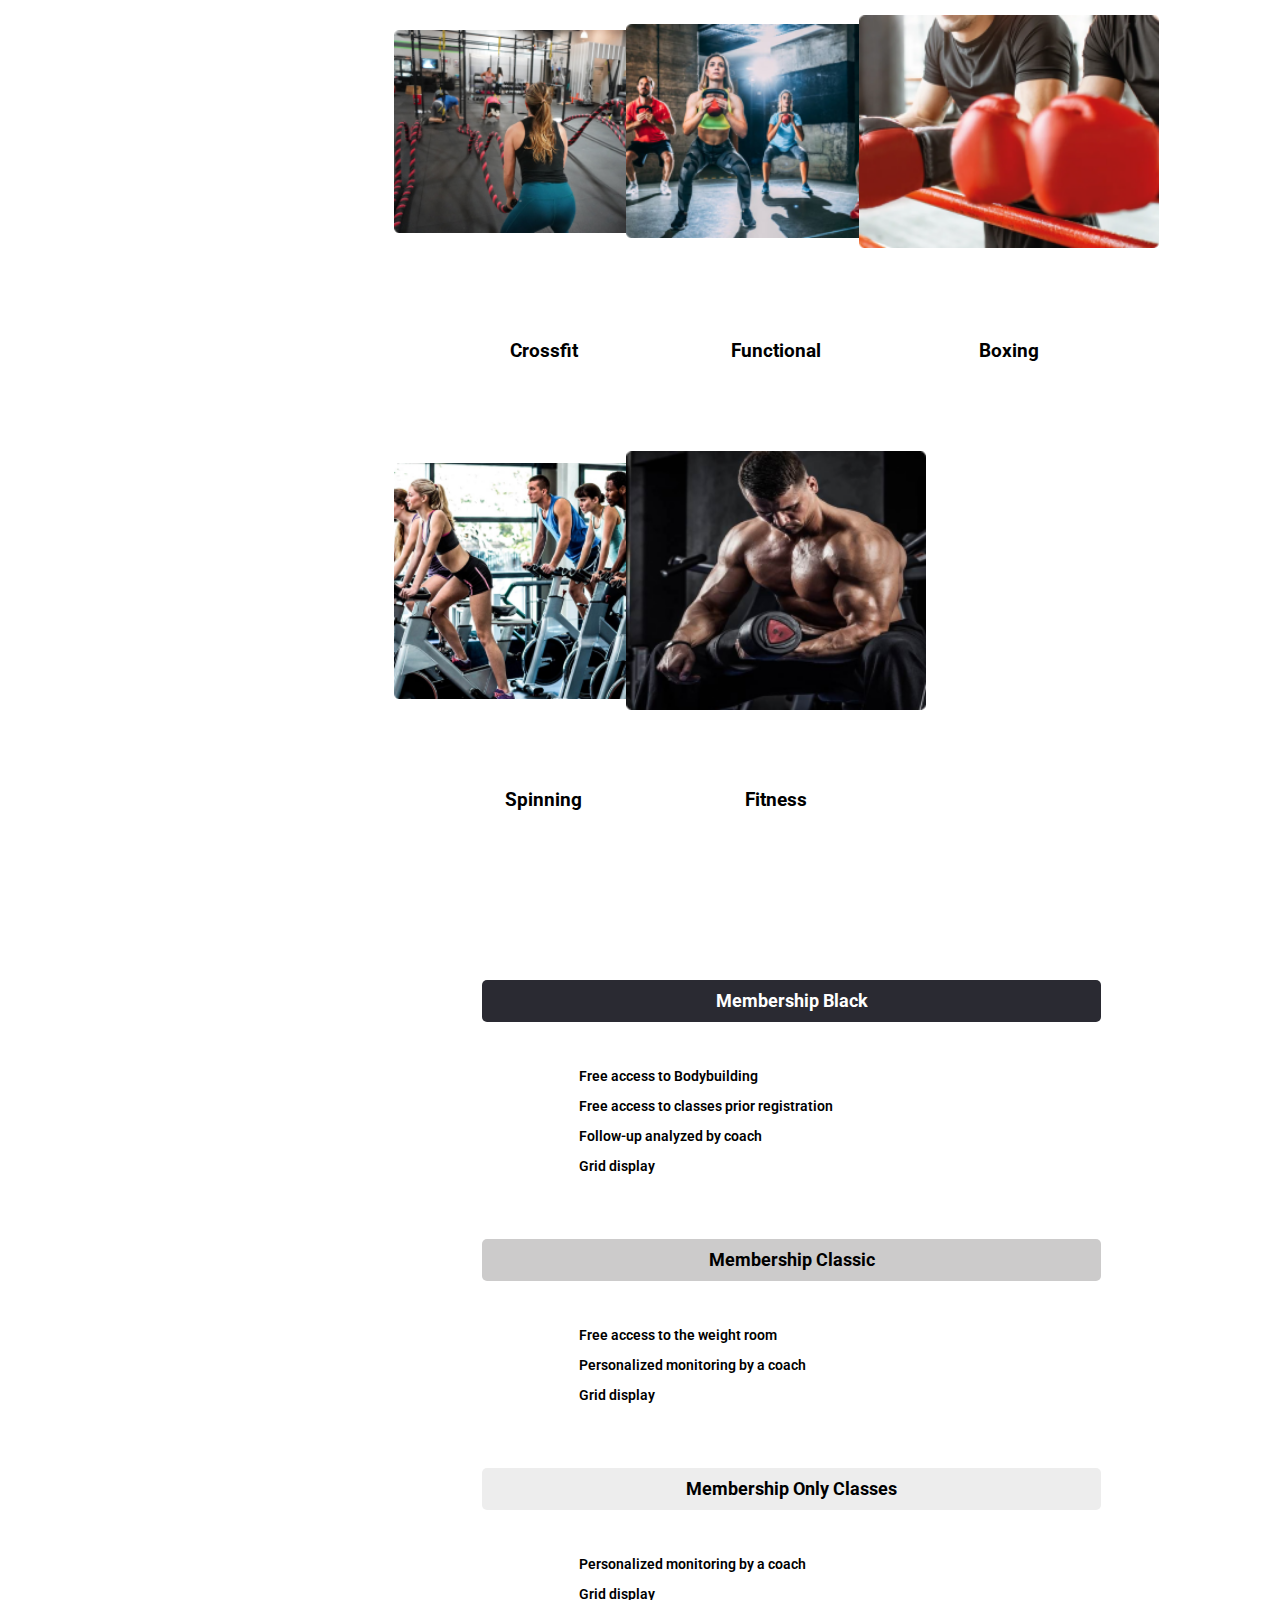
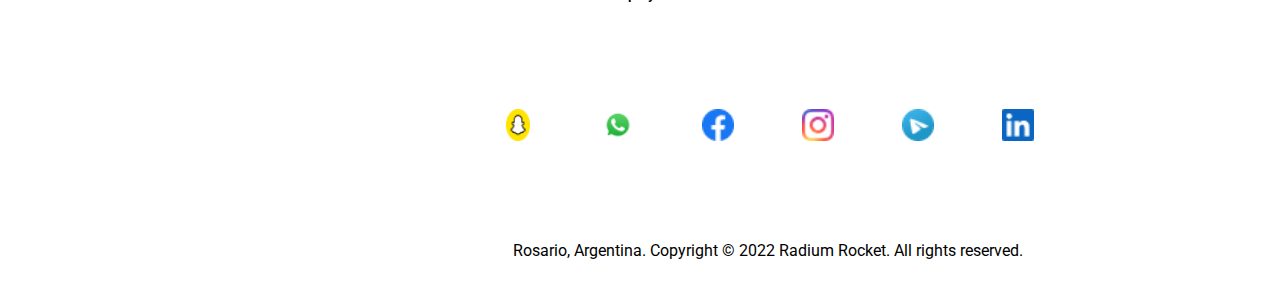
<file: Week-06/views/index.html>
<!DOCTYPE html>
<html lang="en">
<head>
    <meta charset="UTF-8">
    <meta http-equiv="X-UA-Compatible" content="IE=edge">
    <meta name="viewport" content="width=device-width, initial-scale=1.0">
    <title>Gimnasio Mega Rocket SA</title>
    <link rel="resetsheet" type="text/css" href="../css/reset.css">
    <link rel="stylesheet" href="../css/common.css">
    <link href="https://fonts.googleapis.com/css2?family=Roboto:wght@400;500;700&display=swap" rel="stylesheet">
    <link rel="stylesheet" href="../css/header.css">
    <link rel="stylesheet" href="../css/side-bar.css">
    <link rel="stylesheet" href="../css/content.css">
</head>
<body class="flex-column">
    <header>
        <p>Mega Rocket SA</p>
    </header>    
    <aside>
        <div id="menu-hamburguer">
            <img class="img-hamburger" src="../../Assets/Images/menu ham.png" alt="menu">
        </div>
        <section id="all-aside">
            <section id="search">
                <input type="text" placeholder="Search" name="search" >
                <button><img src="../../Assets/Images/search.jpg" alt="Search"></button>
            </section>
            <nav>
                <div class="buttons-container">
                    <div class="nav">
                        <img class="img-nav" src="../../Assets/Images/icon-home.png" alt="home-icon">
                        <input class="inbutton" type="button"  value="Home">
                    </div>
                    <div class="nav">
                        <img class="img-nav" src="../../Assets/Images/Vectorsign up.jpg" alt="sign-up">
                        <a href="./sign-up.html"><input class="inbutton" type="button"  value="Sign up"></a>
                    </div>
                    <div class="nav">
                        <img class="img-nav" src="../../Assets/Images/icon-people.png" alt="icon-people">
                        <a href="./login.html"><input class="inbutton" type="button" value="Sign in" ></a>
                    </div>
                    <div class="nav">
                        <img class="img-nav" src="../../Assets/Images/icon-inbox.png" alt="icon-inbox">
                        <input class="inbutton" class="button" type="button" value="Contact">
                    </div>
                </div>
            </nav>
            <section class="flex-column" id="information">
            <p id="info">Information</p>
            <ul class="flex-column list-info">
                <li class="contact">
                    <a href="https://radiumlearning.github.io/landing-example/index.html#" >information@untitled.tld </a>
                    <img class="img-contact" src="../../Assets/Images/icon-email.png" alt="letter-email">
                </li>
                <li class="contact">
                    <p>(000)000-000</p>
                    <img class="img-contact" src="../../Assets/Images/icon-phone.png" alt="icon-phone">
                </li>
                <li class="contact">
                    <p>1234 Somwhere Road #8254Nashville, TN 00000-0000</p>
                    <img class="img-contact" src="../../Assets/Images/icon-home.png" alt="icon-home">
                </li>
            </ul>
            </section>
        </section>
    </aside>
    <main>
        <section id="home" class="flex-column center">
            <div class="home-img center">
                <img class=gymroom src="../../Assets/Images/gym.png" alt="gym room">
            </div>
            <div class="free-full">
                <h1>Hi, and welcome to Mega Rocket SA Gym</h1>
                <h2>A free and full responsive site template</h2>
                <p class="h2">Aenean ornare velit lacus, ac varius enim ullamcorper eu. Proin aliquam facilisis ante interdum congue.
                Integer mollis, nisl amet convallis, porttitor magna ullamcorper, amet egestas mauris.
                Ut magna finibus nisi nec lacinia. Nam maximus erat id euismod egestas. Pellentesque sapien ac quam.
                Lorem ipsum dolor sit nullam.
                </p>
            </div>
        </section>
        <section class="about-continer">
            <article class="about">
                <div class="img-heading-about">
                <img class="img-about" src="../../Assets/Images/appointment.png" alt="calendar">
                    <div class="flex-column center">
                        <h3 class="heading-about">Appointment booking</h3>  
                         <p class="paragraph-about">Aenean ornare velit lacus, ac varius enim ullamcorper eu.
                        Proin aliquam facilisis ante interdum congue.
                        </p>
                    </div>
                </div>
            </article>
            <article class="about">
                <div class="img-heading-about">
                    <img class="img-about" src="../../Assets/Images/calendar.png" alt="calendar">
                    <div class="flex-column center">
                        <h3 class="heading-about">Calendar and opening hours</h3>
                        <p class="paragraph-about">Aenean ornare velit lacus, ac varius enim ullamcorper eu.
                            Proin aliquam facilisis ante interdum congue.
                        </p>
                    </div>
                </div>
            </article>
            <article class="about">
                <div class="img-heading-about">
                    <img class="img-about" src="../../Assets/Images/management.png" alt="membership cards">
                    <div class="flex-column center">
                        <h3 class="heading-about">Management and membership</h3>
                        <p class="paragraph-about">Aenean ornare velit lacus, ac varius enim ullamcorper eu.
                            Proin aliquam facilisis ante interdum congue.
                        </p>
                    </div>
                </div>
            </article>
            <article class="about"> 
                <div class="img-heading-about">
                    <img class="img-about" src="../../Assets/Images/contact.png" alt="form">
                    <div class="flex-column center">
                        <h3 class="heading-about">Contact form and suggestions</h3>
                         <p class="paragraph-about">Aenean ornare velit lacus, ac varius enim ullamcorper eu.
                        Proin aliquam facilisis ante interdum congue.
                        </p>
                    </div>
                </div>
            </article>  
        </section>
        <section class="form-container flex-column center">
            <h3 id="header-form">Registration and / or claim</h3>
            <form>
                <label class="form-label">Name</label>
                <input class="form-label" id="input-form" type="text" name="first name">
                <label class="form-label">Last Name</label>
                <input class="form-label" id="input-form" type="text" name="Last name">
                <label class="form-label">Email</label>
                <input class="form-label" id="input-form" type="text" Email="Email">
                <div class="radio-buttons-container">
                    <div>
                        <input type="radio">
                        <label for="know-details">I want to know memberships and costs</label>
                    </div>
                    <div>
                        <input type="radio">
                        <label for="make-question/suggestion">I want to make a question or suggestion</label>
                    </div>
                    <div>
                        <input type="radio">
                        <label for="make-claim">I want to make a claim</label>
                    </div>
                </div>
                <label class="form-label" id="comments-text">Comments</label>
                <input id="input-comments"type="text" name="Comments">
                <button class="button-send">Send</button>
            </form>
        </section>
        <section class="about-text">
            <h3 class="about-rr">About us</h3>
            <p class="about-p">Lorem Ipsum is simply dummy text of the printing and typesetting industry. 
                    Lorem Ipsum has been the industry's standard dummy text ever since the 1500s, when 
                    an unknown printer took a galley of type and scrambled it to make a type specimen book.
            </p>
        </section>
        <section class="flex-column center">
            <h3 class="activities">Activities</h3>
            <div class="flex-column center section-activities">
                <article class="flex center" id="img-header">
                    <img class="img-activities" src="../../Assets/Images/Crossfit.png" alt="Crossfit">
                    <h3 id="heading-activities">Crossfit</h3>
                </article>
                <article class="flex center" id="img-header">
                    <img class="img-activities" src="../../Assets/Images/Functional.png" alt="Functional">
                    <h3 id="heading-activities">Functional</h3>
                </article>
                <article class="flex center" id="img-header">
                    <img class="img-activities" src="../../Assets/Images/Boxing.png" alt="Boxing">
                    <h3 id="heading-activities">Boxing</h3>
                </article>
                <article class="flex center" id="img-header">
                    <img class="img-activities" src="../../Assets/Images/Spinning.png" alt="Spinning">
                    <h3 id="heading-activities">Spinning</h3>
                </article>
                <article class="flex center" id="img-header">
                    <img class="img-activities" src="../../Assets/Images/Fitness.png" alt="Fitness">
                    <h3 id="heading-activities">Fitness</h3>
                </article>
            </div>
        </section>
        <section class="membership-types">
            <h3 id="membership-head" class="membership-black">Membership Black</h3>
            <ul class="membership">
                <li>Free access to Bodybuilding</li>
                <li>Free access to classes prior
                     registration
                </li>
                <li>Follow-up analyzed by coach</li>
                <li>Grid display</li>
            </ul>
            <h3 id="membership-head"class="membership-classic">Membership Classic</h3>
            <ul class="membership">
                <li>Free access to the weight room</li>
                <li>Personalized monitoring by a coach</li>
                <li>Grid display</li>
            </ul>
           <h3 id="membership-head" class="membership-oclasses">Membership Only Classes</h3>
            <ul class="membership">
                <li>Personalized monitoring by a coach</li>
                <li>Grid display</li>
            </ul>
        </section>
    </main>
    <footer>
        <div>
                <a href="https://www.snapchat.com/es-ES"><img id="icon" src="../../Assets/Images/SnapchatSnapchat.png" alt="snapchat"></a>
                <a href="https://www.whatsapp.com/"><img id="icon" src="../../Assets/Images/WhatsAppWhatsApp.png" alt="whatsapp"></a>
                <a href="https://www.facebook.com/"><img id="icon" src="../../Assets/Images/FacebookFacebook.png" alt="facebook"></a>
                <a href="https://www.instagram.com/"><img id="icon" src="../../Assets/Images/InstagramInstagram.png" alt="instagram"></a>
                <a href="https://web.telegram.org/k/"><img id="icon" src="../../Assets/Images/TelegramTelegram.png" alt="telegram"></a>
                <a href="https://www.linkedin.com/"><img id="icon" src="../../Assets/Images/LinkedIn - OriginalLinkedin.png" alt="LinkedIn"></a>
         </div>
            <p id="p-footer">Rosario, Argentina. Copyright © 2022 Radium Rocket. All rights reserved.</p>
            <a><img id="logorr" src="../../Assets/Images/LOGO-RR 3.png" alt="LOGO-RR"></a>
    </footer>
</body>
</html>
</file>
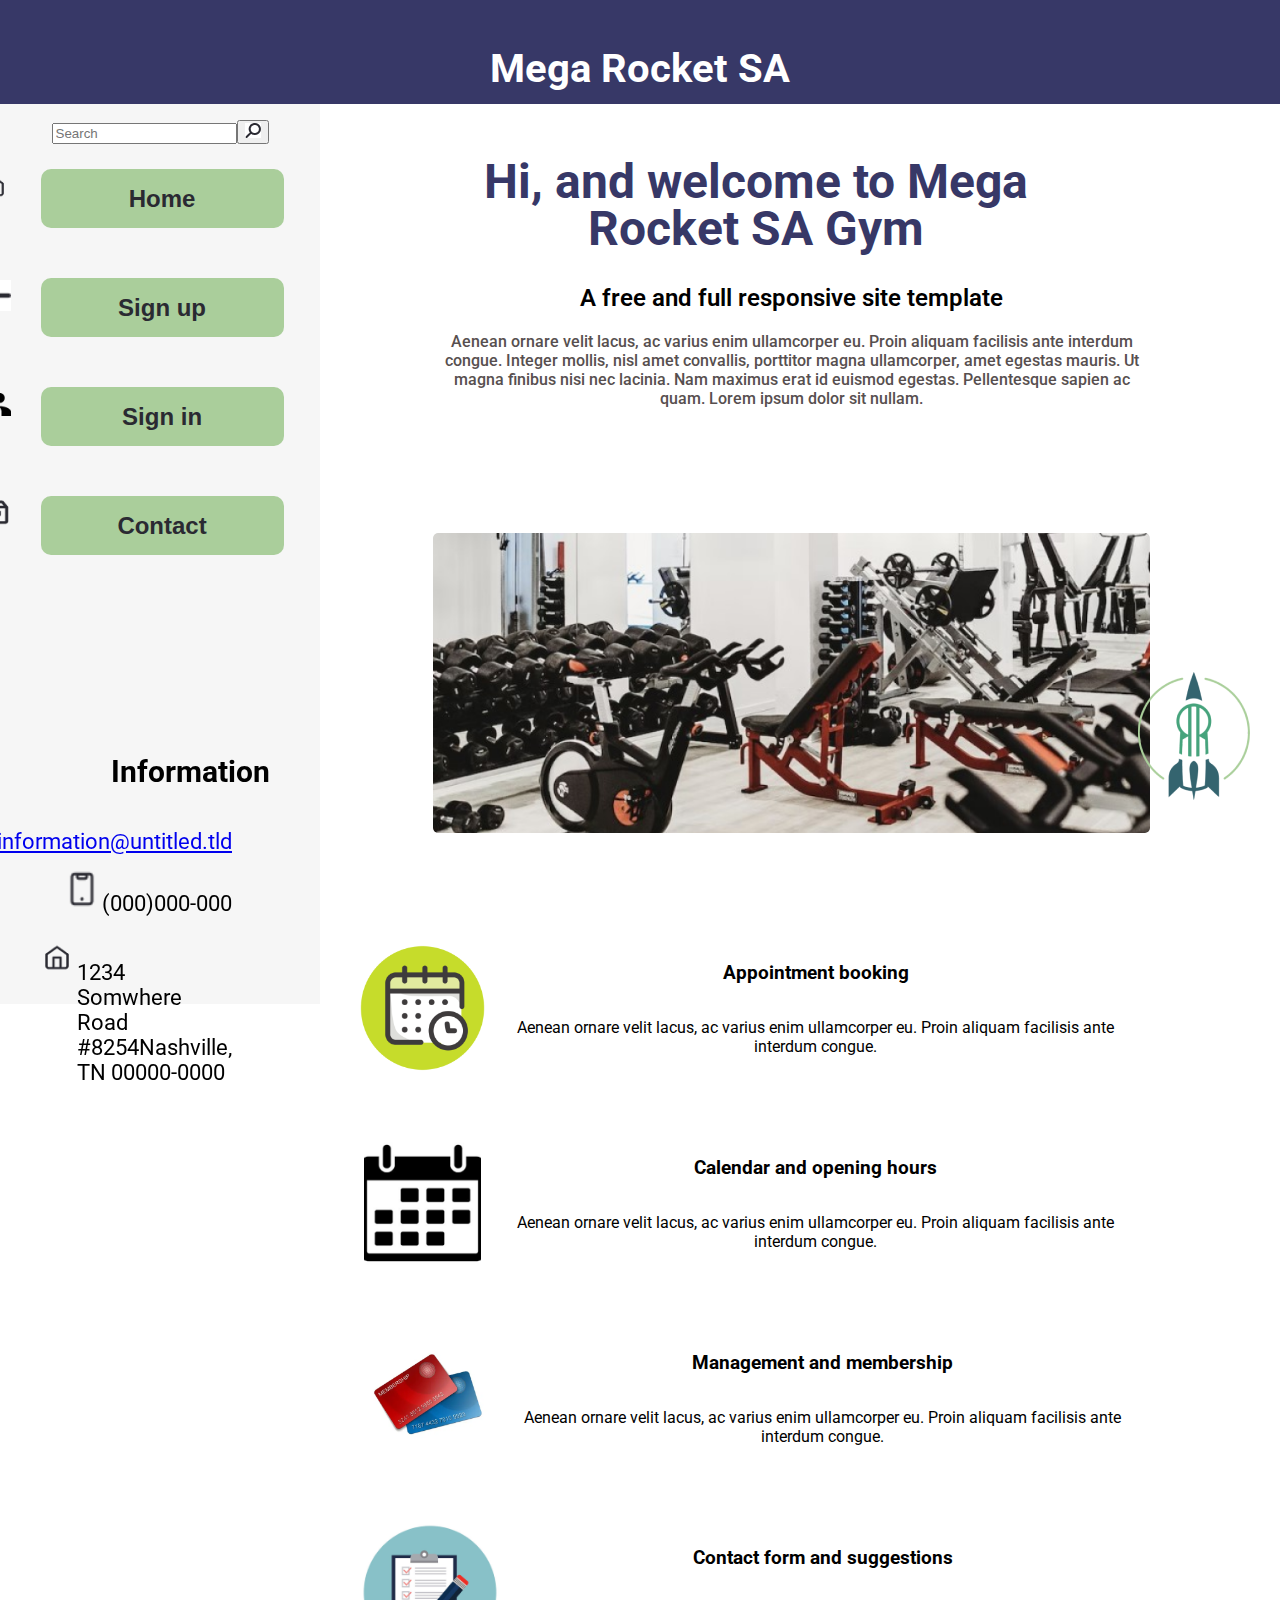
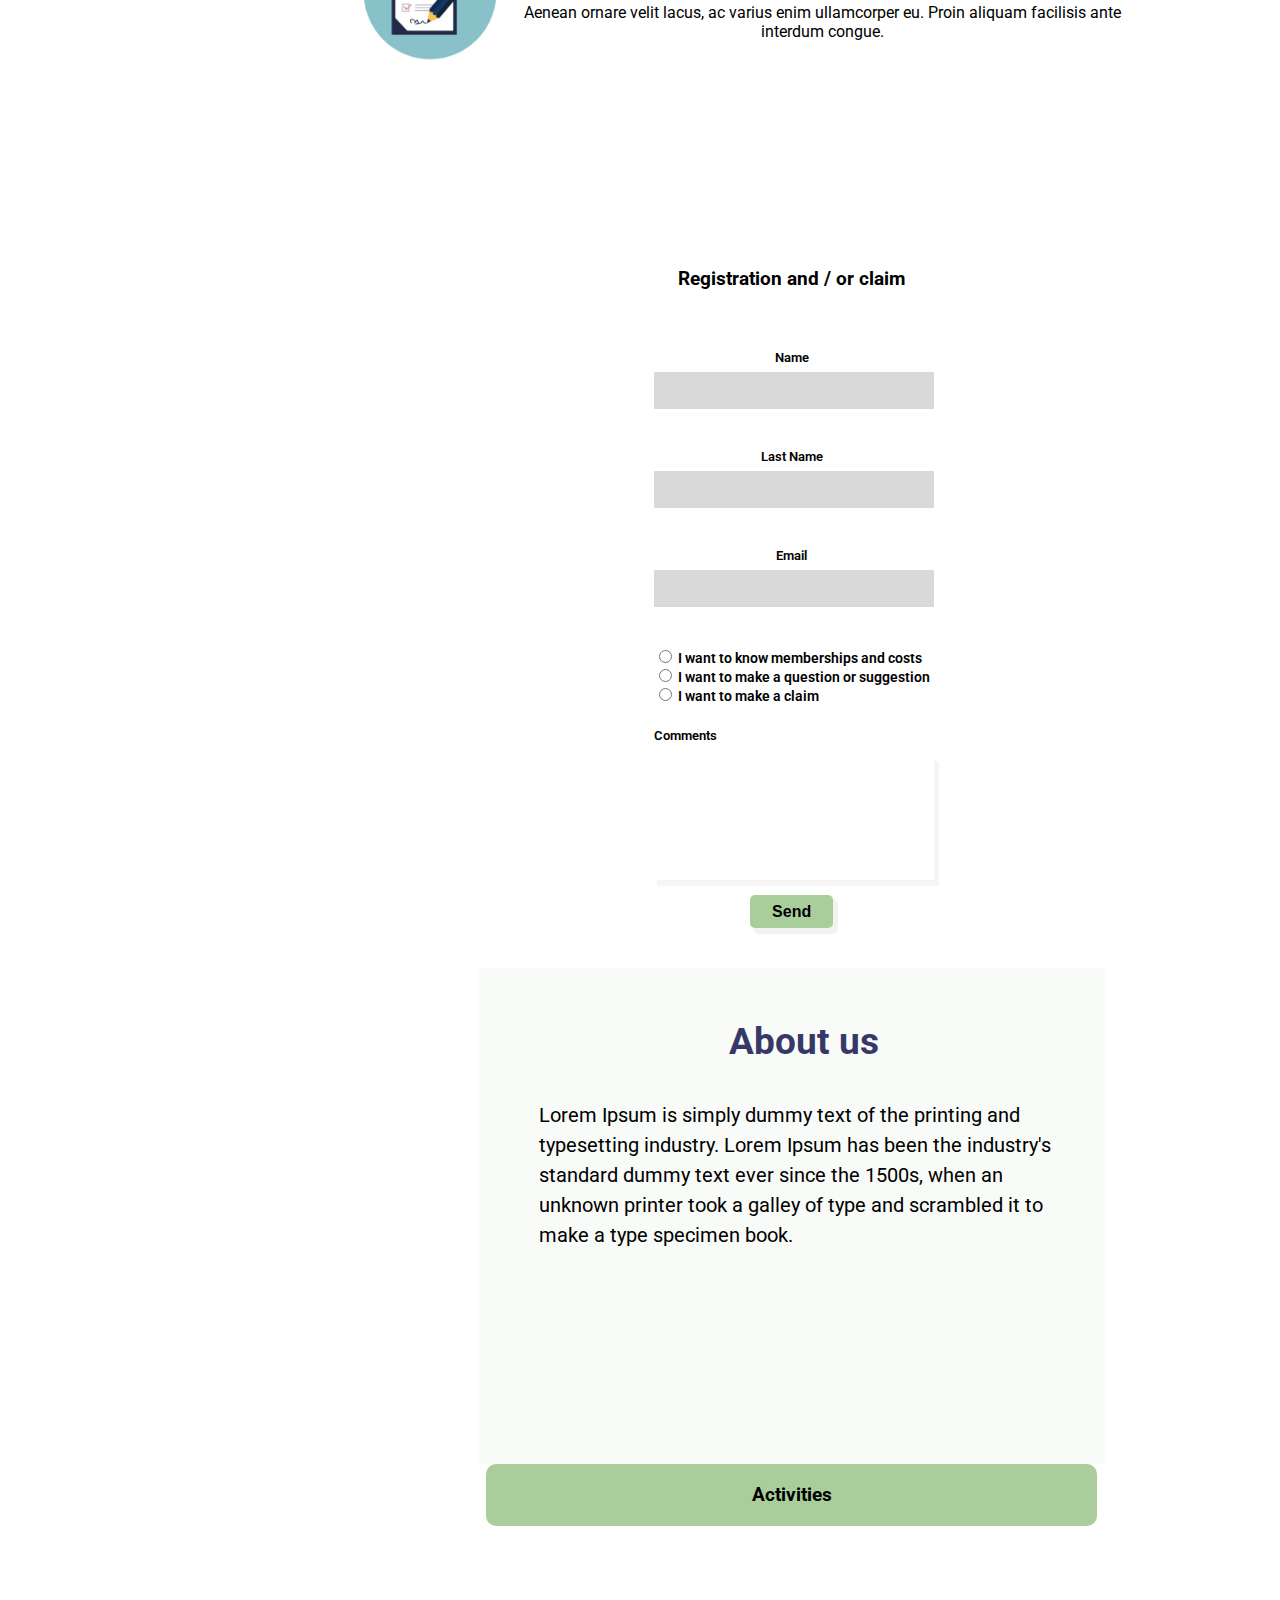
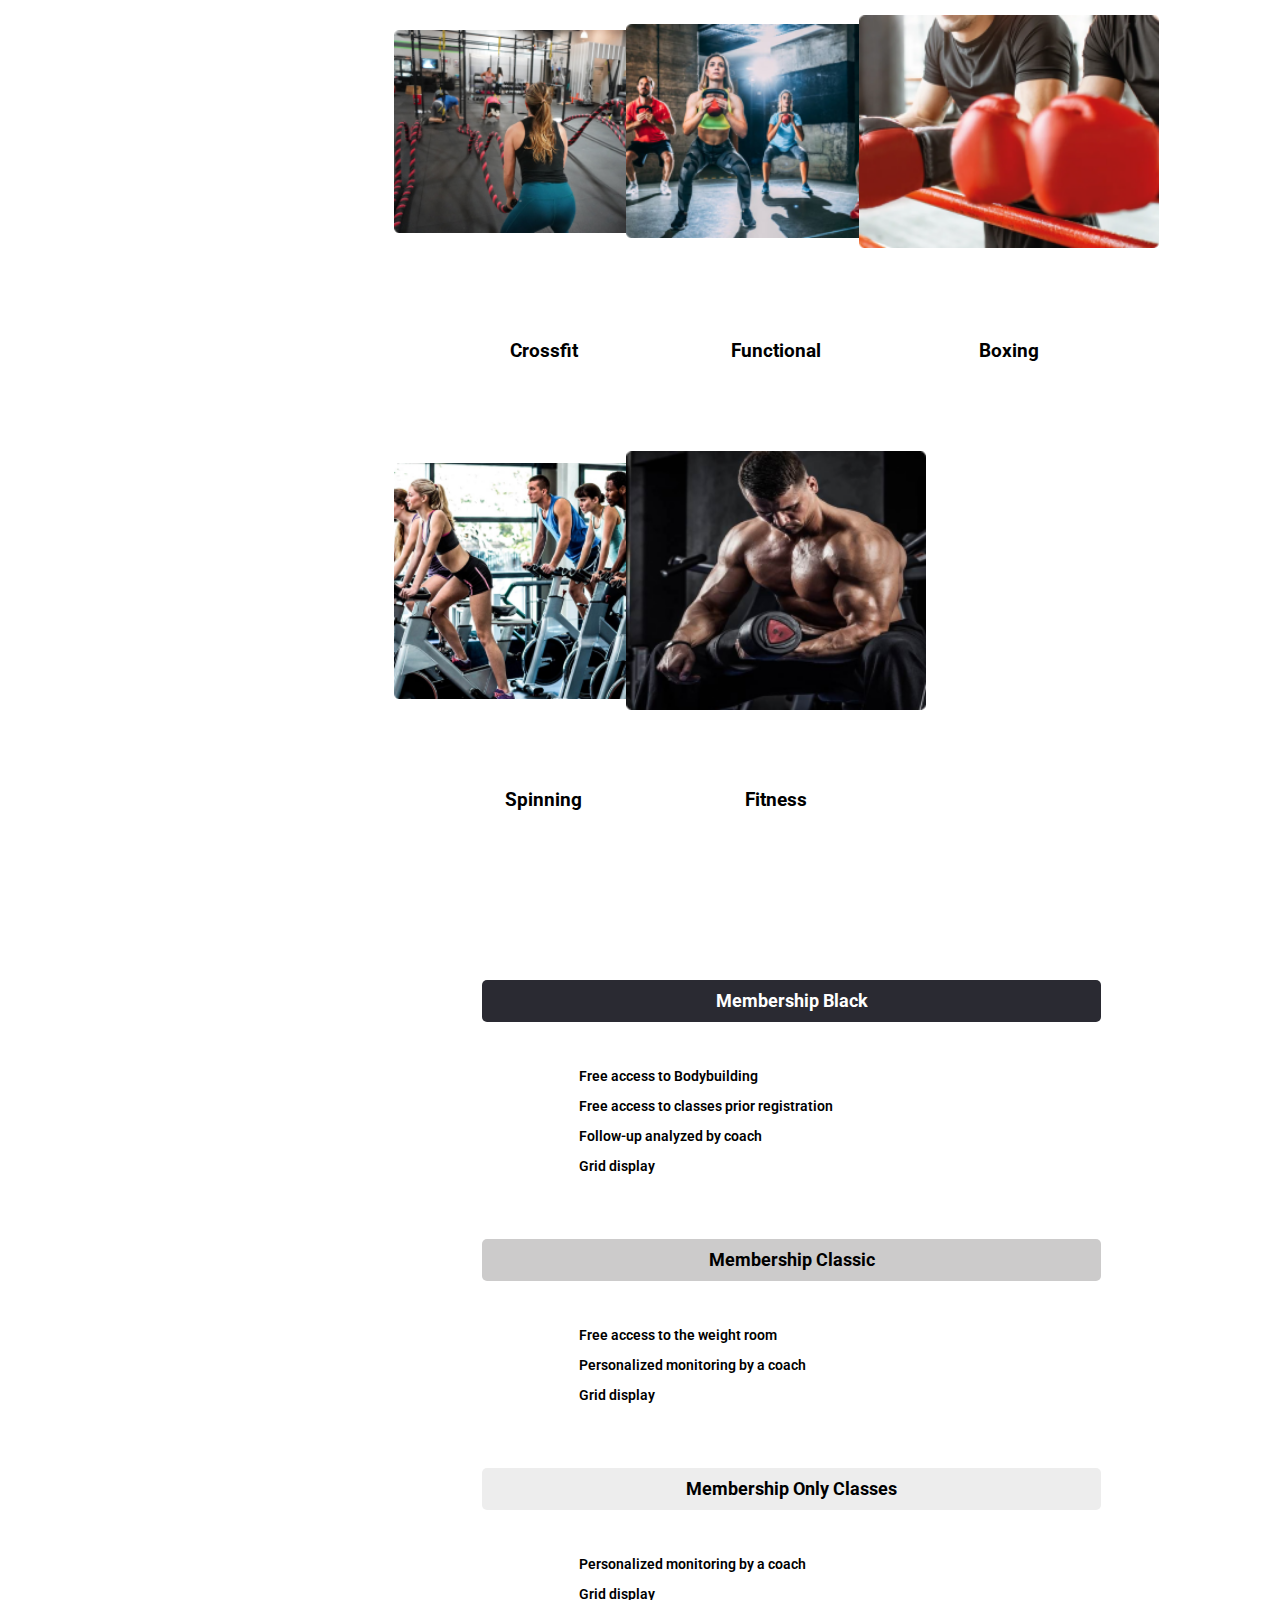
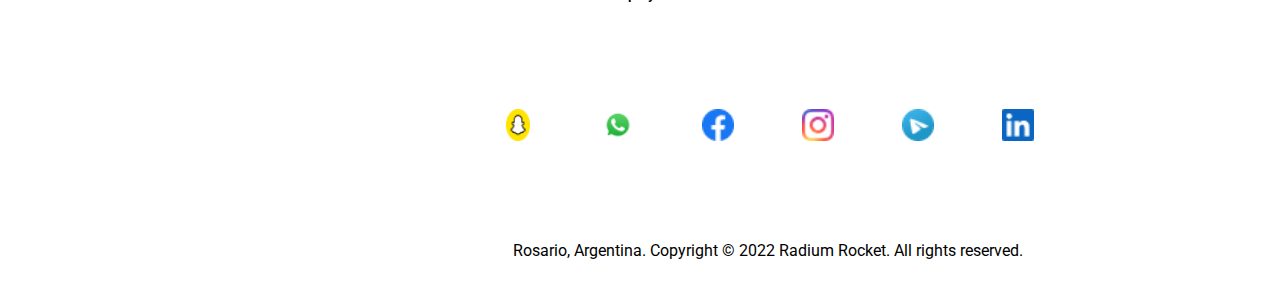
<file: Week-07/views/index.html>
<!DOCTYPE html>
<html lang="en">
<head>
    <meta charset="UTF-8">
    <meta http-equiv="X-UA-Compatible" content="IE=edge">
    <meta name="viewport" content="width=device-width, initial-scale=1.0">
    <title>Gimnasio Mega Rocket SA</title>
    <link rel="resetsheet" type="text/css" href="../css/reset.css">
    <link rel="stylesheet" href="../css/common.css">
    <link href="https://fonts.googleapis.com/css2?family=Roboto:wght@400;500;700&display=swap" rel="stylesheet">
    <link rel="stylesheet" href="../css/header.css">
    <link rel="stylesheet" href="../css/side-bar.css">
    <link rel="stylesheet" href="../css/content.css">
</head>
<body class="flex-column">
    <header>
        <p>Mega Rocket SA</p>
    </header>    
    <aside>
        <div id="menu-hamburguer">
            <img class="img-hamburger" src="../../Assets/Images/menu ham.png" alt="menu">
        </div>
        <section id="all-aside">
            <section id="search">
                <input type="text" placeholder="Search" name="search" >
                <button><img src="../../Assets/Images/search.jpg" alt="Search"></button>
            </section>
            <nav>
                <div class="buttons-container">
                    <div class="nav">
                        <img class="img-nav" src="../../Assets/Images/icon-home.png" alt="home-icon">
                        <a href=""><input class="inbutton" type="button"  value="Home"></a>
                    </div>
                    <div class="nav">
                        <img class="img-nav" src="../../Assets/Images/Vectorsign up.jpg" alt="sign-up">
                        <a href="./sign-up.html"><input class="inbutton" type="button"  value="Sign up"></a>
                    </div>
                    <div class="nav">
                        <img class="img-nav" src="../../Assets/Images/icon-people.png" alt="icon-people">
                        <a href="./login.html"><input class="inbutton" type="button" value="Sign in" ></a>
                    </div>
                    <div class="nav">
                        <img class="img-nav" src="../../Assets/Images/icon-inbox.png" alt="icon-inbox">
                        <a href=""><input class="inbutton" class="button" type="button" value="Contact"></a>
                    </div>
                </div>
            </nav>
            <section class="flex-column" id="information">
            <p id="info">Information</p>
            <ul class="flex-column list-info">
                <li class="contact">
                    <a href="https://radiumlearning.github.io/landing-example/index.html#" >information@untitled.tld </a>
                    <img class="img-contact" src="../../Assets/Images/icon-email.png" alt="letter-email">
                </li>
                <li class="contact">
                    <p>(000)000-000</p>
                    <img class="img-contact" src="../../Assets/Images/icon-phone.png" alt="icon-phone">
                </li>
                <li class="contact">
                    <p>1234 Somwhere Road #8254Nashville, TN 00000-0000</p>
                    <img class="img-contact" src="../../Assets/Images/icon-home.png" alt="icon-home">
                </li>
            </ul>
            </section>
        </section>
    </aside>
    <main>
        <section id="home" class="flex-column center">
            <div class="home-img center">
                <img class=gymroom src="../../Assets/Images/gym.png" alt="gym room">
            </div>
            <div class="free-full">
                <h1>Hi, and welcome to Mega Rocket SA Gym</h1>
                <h2>A free and full responsive site template</h2>
                <p class="h2">Aenean ornare velit lacus, ac varius enim ullamcorper eu. Proin aliquam facilisis ante interdum congue.
                Integer mollis, nisl amet convallis, porttitor magna ullamcorper, amet egestas mauris.
                Ut magna finibus nisi nec lacinia. Nam maximus erat id euismod egestas. Pellentesque sapien ac quam.
                Lorem ipsum dolor sit nullam.
                </p>
            </div>
        </section>
        <section class="about-continer">
            <article class="about">
                <div class="img-heading-about">
                <img class="img-about" src="../../Assets/Images/appointment.png" alt="calendar">
                    <div class="flex-column center">
                        <h3 class="heading-about">Appointment booking</h3>  
                         <p class="paragraph-about">Aenean ornare velit lacus, ac varius enim ullamcorper eu.
                        Proin aliquam facilisis ante interdum congue.
                        </p>
                    </div>
                </div>
            </article>
            <article class="about">
                <div class="img-heading-about">
                    <img class="img-about" src="../../Assets/Images/calendar.png" alt="calendar">
                    <div class="flex-column center">
                        <h3 class="heading-about">Calendar and opening hours</h3>
                        <p class="paragraph-about">Aenean ornare velit lacus, ac varius enim ullamcorper eu.
                            Proin aliquam facilisis ante interdum congue.
                        </p>
                    </div>
                </div>
            </article>
            <article class="about">
                <div class="img-heading-about">
                    <img class="img-about" src="../../Assets/Images/management.png" alt="membership cards">
                    <div class="flex-column center">
                        <h3 class="heading-about">Management and membership</h3>
                        <p class="paragraph-about">Aenean ornare velit lacus, ac varius enim ullamcorper eu.
                            Proin aliquam facilisis ante interdum congue.
                        </p>
                    </div>
                </div>
            </article>
            <article class="about"> 
                <div class="img-heading-about">
                    <img class="img-about" src="../../Assets/Images/contact.png" alt="form">
                    <div class="flex-column center">
                        <h3 class="heading-about">Contact form and suggestions</h3>
                         <p class="paragraph-about">Aenean ornare velit lacus, ac varius enim ullamcorper eu.
                        Proin aliquam facilisis ante interdum congue.
                        </p>
                    </div>
                </div>
            </article>  
        </section>
        <section class="form-container flex-column center">
            <h3 id="header-form">Registration and / or claim</h3>
            <form>
                <label class="form-label">Name</label>
                <input class="form-label" id="input-form" type="text" name="first name">
                <label class="form-label">Last Name</label>
                <input class="form-label" id="input-form" type="text" name="Last name">
                <label class="form-label">Email</label>
                <input class="form-label" id="input-form" type="text" Email="Email">
                <div class="radio-buttons-container">
                    <div>
                        <input type="radio">
                        <label for="know-details">I want to know memberships and costs</label>
                    </div>
                    <div>
                        <input type="radio">
                        <label for="make-question/suggestion">I want to make a question or suggestion</label>
                    </div>
                    <div>
                        <input type="radio">
                        <label for="make-claim">I want to make a claim</label>
                    </div>
                </div>
                <label class="form-label" id="comments-text">Comments</label>
                <input id="input-comments"type="text" name="Comments">
                <button class="button-send">Send</button>
            </form>
        </section>
        <section class="about-text">
            <h3 class="about-rr">About us</h3>
            <p class="about-p">Lorem Ipsum is simply dummy text of the printing and typesetting industry. 
                    Lorem Ipsum has been the industry's standard dummy text ever since the 1500s, when 
                    an unknown printer took a galley of type and scrambled it to make a type specimen book.
            </p>
        </section>
        <section class="flex-column center">
            <h3 class="activities">Activities</h3>
            <div class="flex-column center section-activities">
                <article class="flex center" id="img-header">
                    <img class="img-activities" src="../../Assets/Images/Crossfit.png" alt="Crossfit">
                    <h3 id="heading-activities">Crossfit</h3>
                </article>
                <article class="flex center" id="img-header">
                    <img class="img-activities" src="../../Assets/Images/Functional.png" alt="Functional">
                    <h3 id="heading-activities">Functional</h3>
                </article>
                <article class="flex center" id="img-header">
                    <img class="img-activities" src="../../Assets/Images/Boxing.png" alt="Boxing">
                    <h3 id="heading-activities">Boxing</h3>
                </article>
                <article class="flex center" id="img-header">
                    <img class="img-activities" src="../../Assets/Images/Spinning.png" alt="Spinning">
                    <h3 id="heading-activities">Spinning</h3>
                </article>
                <article class="flex center" id="img-header">
                    <img class="img-activities" src="../../Assets/Images/Fitness.png" alt="Fitness">
                    <h3 id="heading-activities">Fitness</h3>
                </article>
            </div>
        </section>
        <section class="membership-types">
            <h3 id="membership-head" class="membership-black">Membership Black</h3>
            <ul class="membership">
                <li>Free access to Bodybuilding</li>
                <li>Free access to classes prior
                     registration
                </li>
                <li>Follow-up analyzed by coach</li>
                <li>Grid display</li>
            </ul>
            <h3 id="membership-head"class="membership-classic">Membership Classic</h3>
            <ul class="membership">
                <li>Free access to the weight room</li>
                <li>Personalized monitoring by a coach</li>
                <li>Grid display</li>
            </ul>
           <h3 id="membership-head" class="membership-oclasses">Membership Only Classes</h3>
            <ul class="membership">
                <li>Personalized monitoring by a coach</li>
                <li>Grid display</li>
            </ul>
        </section>
    </main>
    <footer>
        <div>
                <a href="https://www.snapchat.com/es-ES"><img id="icon" src="../../Assets/Images/SnapchatSnapchat.png" alt="snapchat"></a>
                <a href="https://www.whatsapp.com/"><img id="icon" src="../../Assets/Images/WhatsAppWhatsApp.png" alt="whatsapp"></a>
                <a href="https://www.facebook.com/"><img id="icon" src="../../Assets/Images/FacebookFacebook.png" alt="facebook"></a>
                <a href="https://www.instagram.com/"><img id="icon" src="../../Assets/Images/InstagramInstagram.png" alt="instagram"></a>
                <a href="https://web.telegram.org/k/"><img id="icon" src="../../Assets/Images/TelegramTelegram.png" alt="telegram"></a>
                <a href="https://www.linkedin.com/"><img id="icon" src="../../Assets/Images/LinkedIn - OriginalLinkedin.png" alt="LinkedIn"></a>
         </div>
            <p id="p-footer">Rosario, Argentina. Copyright © 2022 Radium Rocket. All rights reserved.</p>
            <a><img id="logorr" src="../../Assets/Images/LOGO-RR 3.png" alt="LOGO-RR"></a>
    </footer>
</body>
</html>
</file>
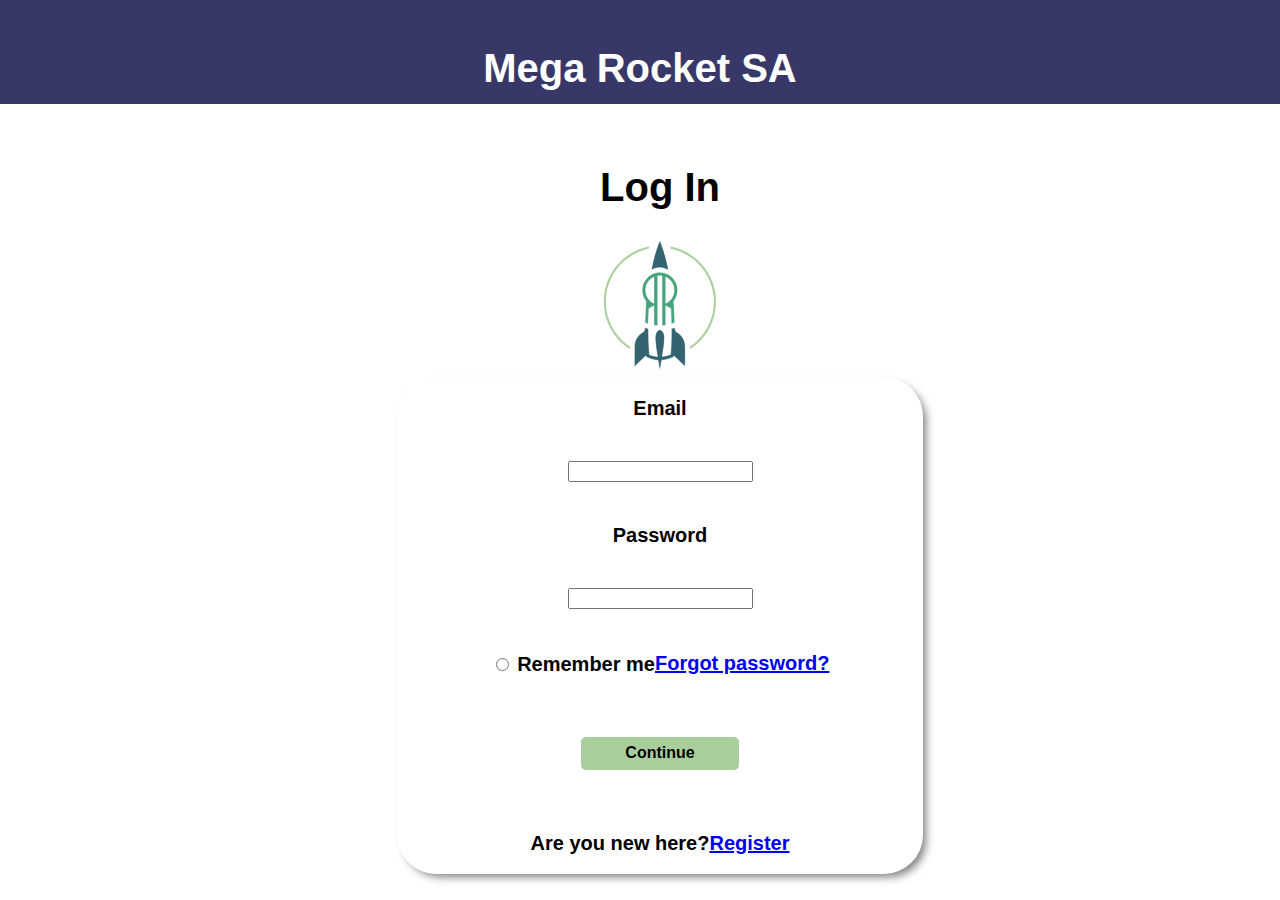
<file: Week-06/views/login.html>
<!DOCTYPE html>
<html lang="en">
<head>
    <meta charset="UTF-8">
    <meta http-equiv="X-UA-Compatible" content="IE=edge">
    <meta name="viewport" content="width=device-width, initial-scale=1.0">
    <link rel="stylesheet" href="../css/reset.css">
    <link rel="stylesheet" href="../css/common.css">
    <link rel="stylesheet" href="../css/header.css">
    <link rel="stylesheet" href="../css/login.css">
    <script src="../js/login.js"></script>
    <title>Gimnasio Mega Rocket SA</title>
</head>
<body class="flex-column">
    <header>
        <p>Mega Rocket SA</p>
    </header> 
    <main>
        <a><img id="row-back" src="../../Assets/Images/row.png" alt="back"></a>
        <h1>Log In</h1>
        <a><img id="rrlogo" src="../../Assets/Images/LOGO-RR 3.png" alt="LOGO-RR"></a>
        <form class="login-form" id="form-alert">
            <label for="email">Email</label>
            <input id="email" type="text">
            <p class="error none">error email</p>
            <label for="password">Password</label>
            <input id="password"  type="text">
            <p class="error none">error password</p>
            <section class="recover">
                <section>
                    <input id="remember-me" type="radio">
                    <label for="remember-me">Remember me</label>
                </section>
                <a href="#">Forgot password?</a>
            </section>
            <button class="button-form">Continue</button>
            <h2>Are you new here?<a href="./sign-up.html">Register</a></h2>
        </form>
    </main> 
</body>
</html>
</file>
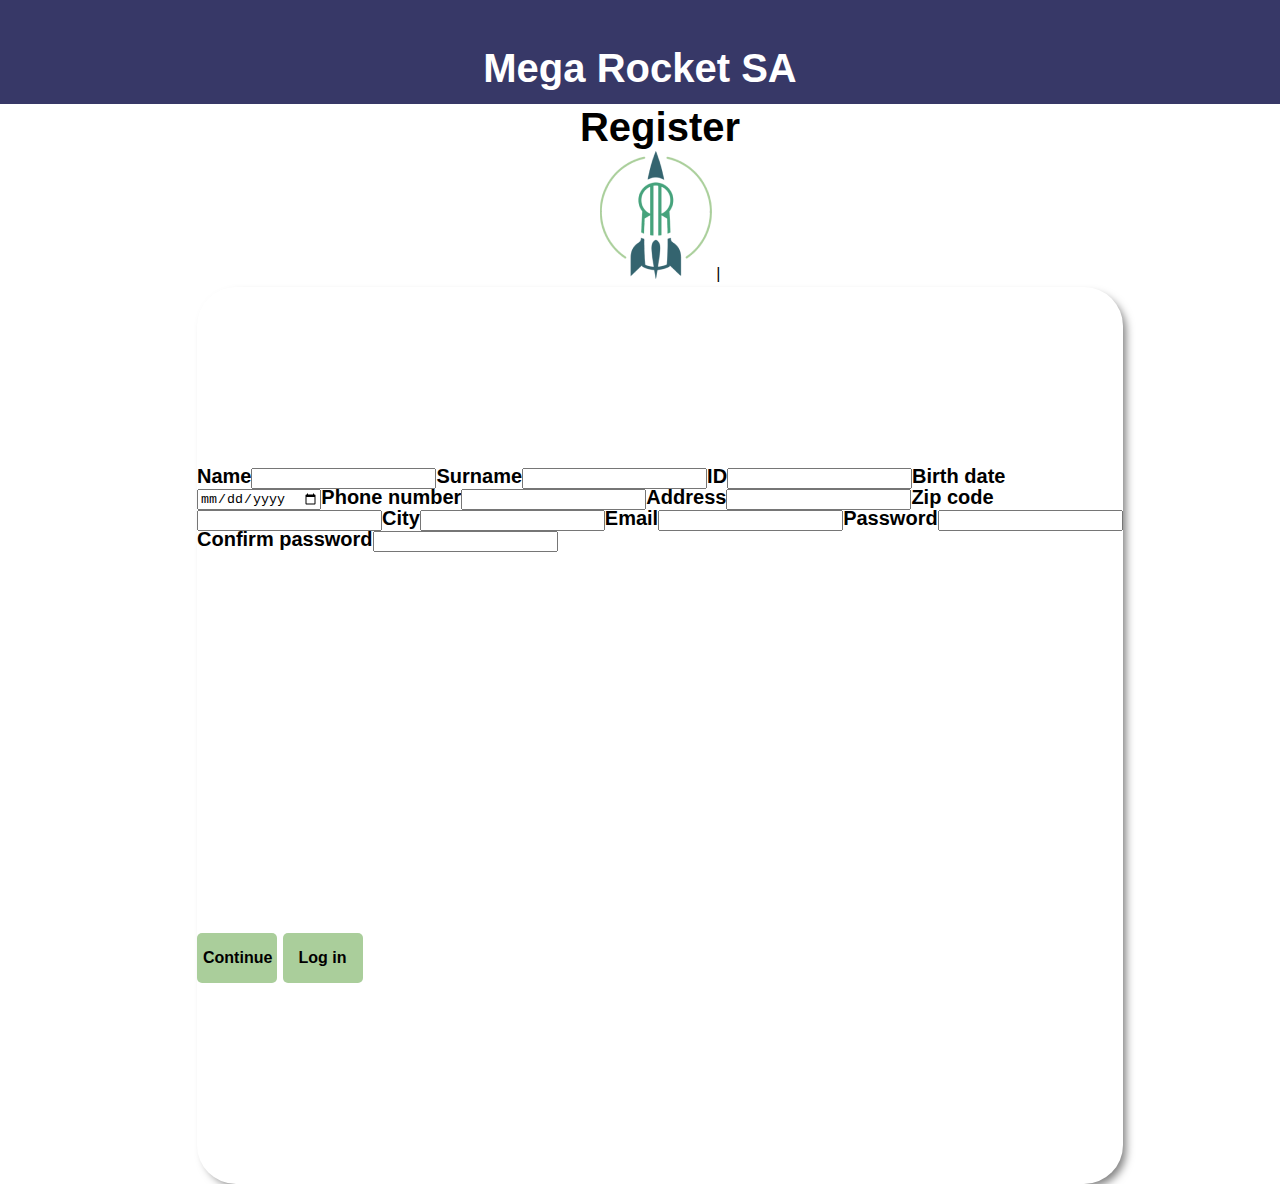
<file: Week-06/views/sign-up.html>
<!DOCTYPE html>
<html lang="en">
<head>
  <meta charset="UTF-8">
  <meta http-equiv="X-UA-Compatible" content="IE=edge">
  <meta name="viewport" content="width=device-width, initial-scale=1.0">
  <link rel="stylesheet" href="../css/reset.css">
  <link rel="stylesheet" href="../css/common.css">
  <link rel="stylesheet" href="../css/header.css">
  <link rel="stylesheet" href="../css/sign-up.css">
  <script src="../js/sign-up.js"></script>
  <title>Gimnasio Mega Rocket SA</title>
</head>
<body>
  <header>
    <p>Mega Rocket SA</p>
  </header>
  <main>
    <a><img id="row-back" src="../../Assets/Images/row.png" alt="back"></a>
    <h1>Register</h1>
      <a>
        <img id="rrlogo" src="../../Assets/Images/LOGO-RR 3.png" alt="LOGO-RR"/>
    | </a>
      <form  class="registration-form">
          <div id="fill-registration">
            <label  id="nameText" for="name">Name</label>
            <input id="nameInput" type="text"/>
            <p id="nameError" class="error none">Enter your Name</p>
            <label for="surnameText">Surname</label>
            <input id="surnameInput" type="text"/>
            <p id="surnameError" class="error none">Enter your Surname</p>
            <label for="idText">ID</label>
            <input id="idInput" type="text"/>
            <p id="idError" class="error none">Enter your id</p>
            <label for="birthdayText">Birth date</label>
            <input id="birthdayInput" type="date"/>
            <p id="birthdayError" class="error none">Enter your birthday</p>
            <label for="phoneText">Phone number</label>
            <input id="phoneInput" type="text"/>
            <p id="phoneError" class="error none">enter your phone</p>
            <label for="addressText">Address</label>
            <input id="addressInput" type="text"/>
            <p id="addressError" class="error none">Address invalid</p>
            <label for="zipText">Zip code</label>
            <input id="zipInput" type="text"/>
            <p id="zipError" class="error none">Enter your Zip code</p>
            <label for="city">City</label>
            <input id="cityInput" type="text"/>
            <p id="cityError" class="error none">City invalid</p>
            <label id="emailText "for="email">Email</label>
            <input id="emailInput" type="text"/>
            <p id="emailError" class="error none">Email invalid</p>
            <label for="password">Password</label>
            <input id="password" type="text"/>
            <p id="passwordError" class="error none">Passwords invalid</p>
            <label for="confirm">Confirm password</label>
            <input id="passwordRepeat" type="text"/>
            <p id="dontMatch" class="error none">Passwords doesn't match</p>
          </div>  
          <div class="button-registration">
            <button class="continue">Continue</button>
            <a  href="./login.html"><button class="log">Log in</button></a>
          </div>  
      </form>
    </main>
</body>
</html>
</file>
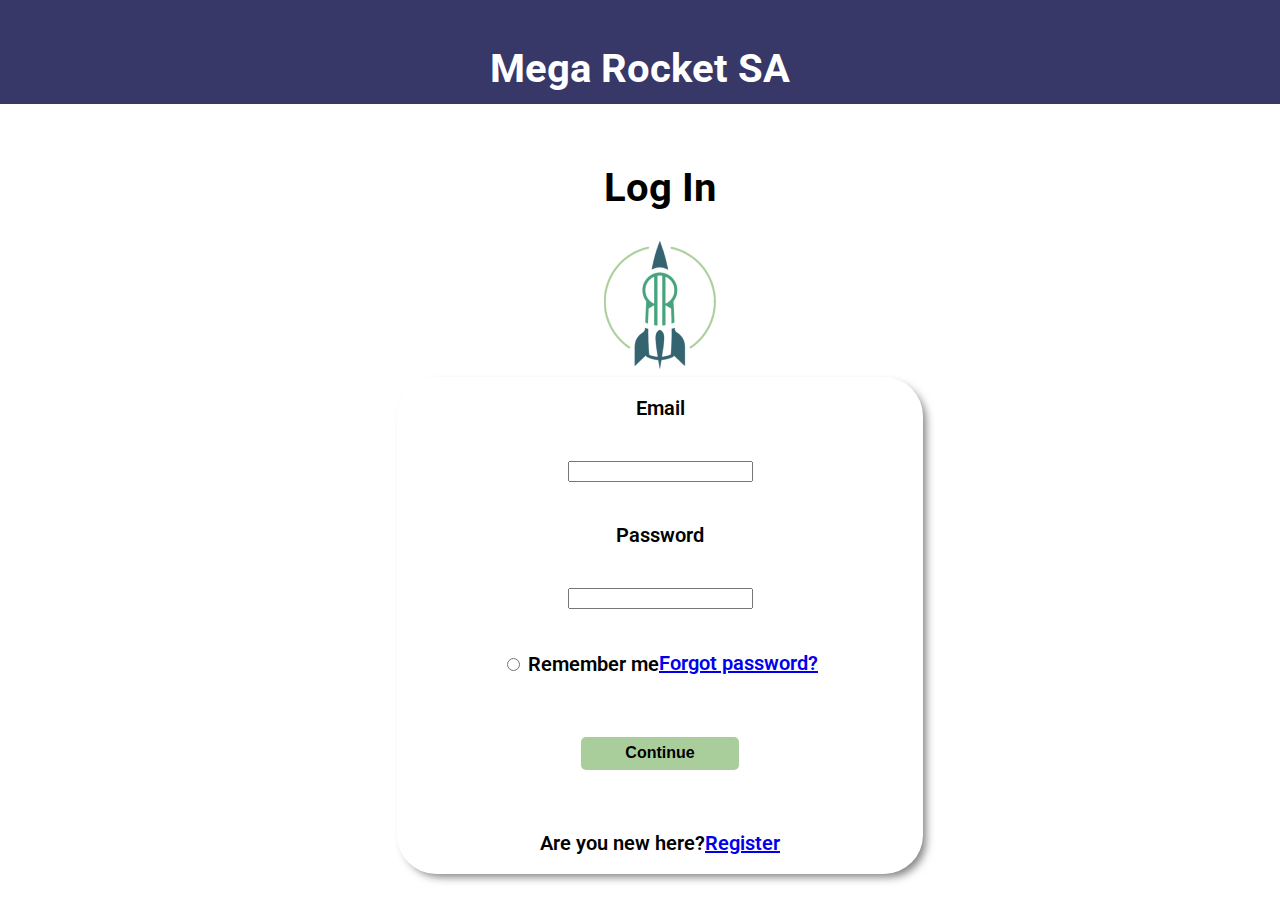
<file: Week-07/views/login.html>
<!DOCTYPE html>
<html lang="en">
<head>
    <meta charset="UTF-8">
    <meta http-equiv="X-UA-Compatible" content="IE=edge">
    <meta name="viewport" content="width=device-width, initial-scale=1.0">
    <link rel="stylesheet" href="../css/reset.css">
    <link rel="stylesheet" href="../css/common.css">
    <link href="https://fonts.googleapis.com/css2?family=Roboto:wght@400;500;700&display=swap" rel="stylesheet">
    <link rel="stylesheet" href="../css/header.css">
    <link rel="stylesheet" href="../css/login.css">
    <script src="../js/login.js"></script>
    <title>Gimnasio Mega Rocket SA</title>
</head>
<body class="flex-column">
    <header>
        <p>Mega Rocket SA</p>
    </header> 
    <main>
        <a href="./index.html"><img id="row-back" src="../../Assets/Images/row.png" alt="back"></a>
        <h1>Log In</h1>
        <a><img id="rrlogo" src="../../Assets/Images/LOGO-RR 3.png" alt="LOGO-RR"></a>
        <form class="login-form" id="form-alert">
            <label for="email">Email</label>
            <input id="email" type="text">
            <p class="error none">error email</p>
            <label for="password">Password</label>
            <input id="password"  type="password">
            <p class="error none">error password</p>
            <section class="recover">
                <section>
                    <input id="remember-me" type="radio">
                    <label for="remember-me">Remember me</label>
                </section>
                <a href="#">Forgot password?</a>
            </section>
            <button id="button-form">Continue</button>
            <h2>Are you new here?<a href="./sign-up.html">Register</a></h2>
        </form>
    </main> 
</body>
</html>
</file>
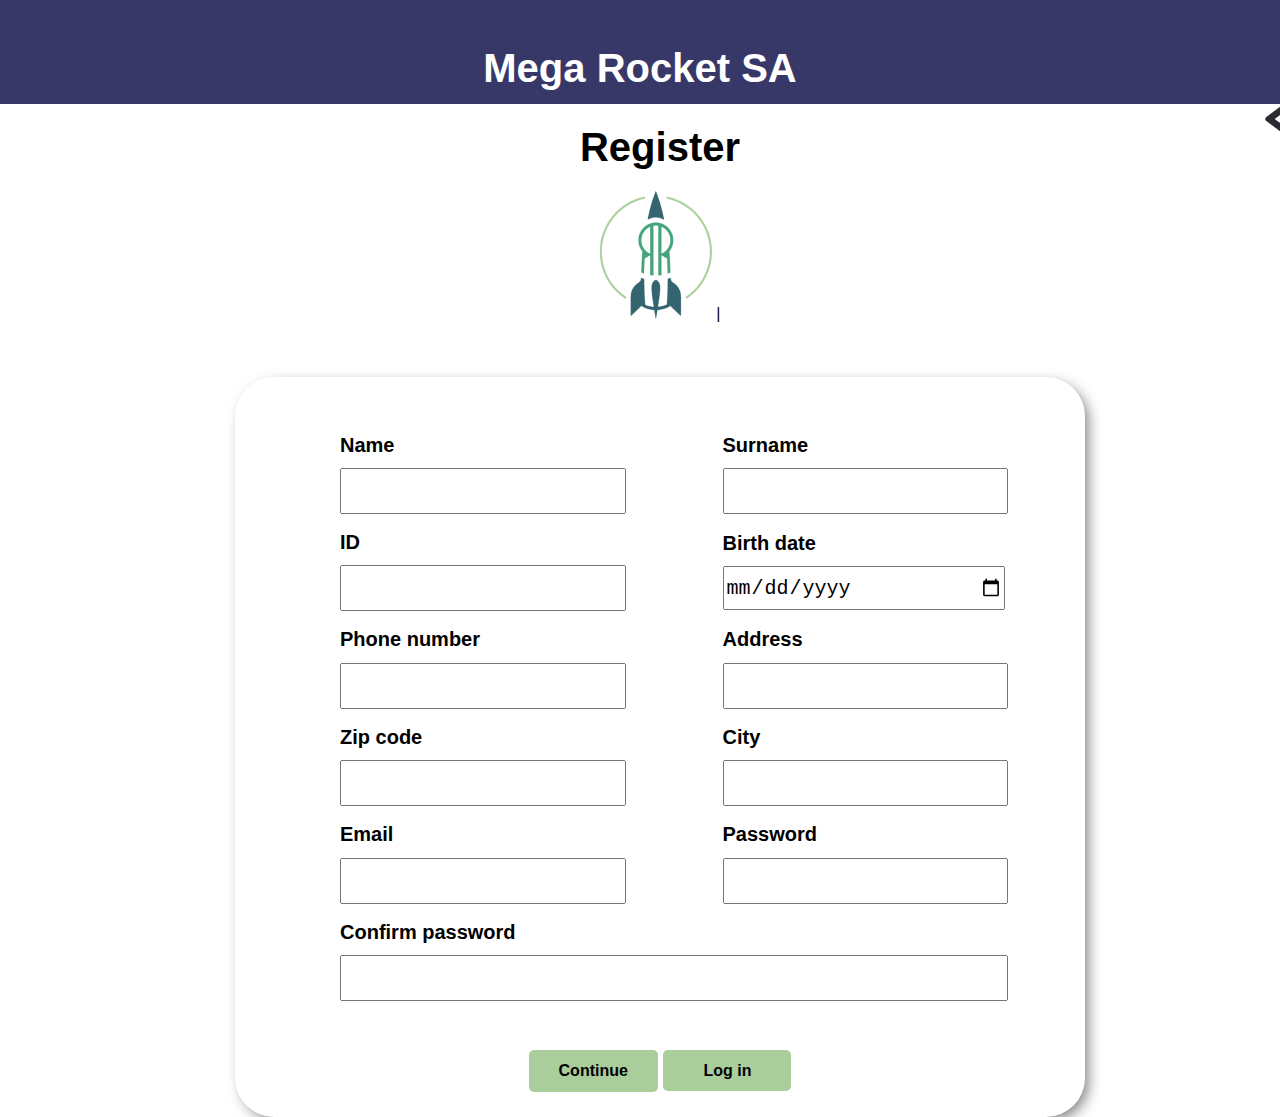
<file: Week-07/views/sign-up.html>
<!DOCTYPE html>
<html lang="en">
<head>
  <meta charset="UTF-8">
  <meta http-equiv="X-UA-Compatible" content="IE=edge">
  <meta name="viewport" content="width=device-width, initial-scale=1.0">
  <link rel="stylesheet" href="../css/reset.css">
  <link rel="stylesheet" href="../css/common.css">
  <link rel="stylesheet" href="../css/header.css">
  <link rel="stylesheet" href="../css/sign-up.css">
  <script src="../js/sign-up.js"></script>
  <title>Gimnasio Mega Rocket SA</title>
</head>
<body>
  <header>
    <p>Mega Rocket SA</p>
  </header>
  <main>
    <a href="./index.html"><img id="row-back" src="../../Assets/Images/row.png" alt="back"></a>
    <h1>Register</h1>
      <a>
        <img id="rrlogo" src="../../Assets/Images/LOGO-RR 3.png" alt="LOGO-RR"/>
    | </a>
      <form  class="registration-form flex-column">
          <div id="fill-registration">
            <div class="flex two-label-input-container">
              <div class="flex column one-label-input-container">  
                <label  id="nameText" for="name">Name</label>
                <input id="nameInput" type="text"/>
                <p id="nameError" class="error none">Enter your Name</p>
              </div>
              <div class="flex column one-label-input-container">
                <label for="surnameText">Surname</label>
                <input id="surnameInput" type="text"/>
                <p id="surnameError" class="error none">Enter your Surname</p>
              </div>
            </div>
            <div class="flex two-label-input-container">
              <div class="flex column one-label-input-container">
                <label for="idText">ID</label>
                <input id="idInput" type="text"/>
                <p id="idError" class="error none">Enter your id</p>
              </div>
              <div class="flex column one-label-input-container"> 
                <label for="birthdayText">Birth date</label>
                <input id="birthdayInput" type="date"/>
                <p id="birthdayError" class="error none">Enter your birthday</p>
              </div>
            </div>  
            <div class="flex two-label-input-container">
              <div class="flex column one-label-input-container">
                <label for="phoneText">Phone number</label>
                <input id="phoneInput" type="text"/>
                <p id="phoneError" class="error none">enter your phone</p>
              </div>
              <div class="flex column one-label-input-container">
                <label for="addressText">Address</label>
                <input id="addressInput" type="text"/>
                <p id="addressError" class="error none">Address invalid</p>
              </div>
            </div>
            <div class="flex two-label-input-container">
              <div class="flex column one-label-input-container">
                <label for="zipText">Zip code</label>
                <input id="zipInput" type="text"/>
                <p id="zipError" class="error none">Enter your Zip code</p>
              </div>
              <div class="flex column one-label-input-container">
                <label for="city">City</label>
                <input id="cityInput" type="text"/>
                <p id="cityError" class="error none">City invalid</p>
              </div>
            </div>
            <div class="flex two-label-input-container">  
              <div class="flex column one-label-input-container">
                <label id="emailText "for="email">Email</label>
                <input id="emailInput" type="text"/>
                <p id="emailError" class="error none">Email invalid</p>
              </div>
              <div class="flex column one-label-input-container">
                <label for="password">Password</label>
                <input id="password" type="password"/>
                <p id="passwordError" class="error none">Passwords invalid</p>
              </div>
            </div>
            <div class="flex two-label-input-container">
              <div class="flex column one-label-input-container">
                <label for="confirm">Confirm password</label>
                <input id="passwordRepeat" type="password"/>
                <p id="dontMatch" class="error none">Passwords doesn't match</p>
              </div>
            </div>
          </div>  
          <div class="button-registration">
            <button id="continue">Continue</button>
            <a  class="log" href="./login.html">Log in</a>
          </div>  
      </form>
    </main>
</body>
</html>
</file>
<file: week-03/css/styles.css>
body {
    font-family:'Roboto', sans-serif;
    background-color: #FFFFFF;
    max-width: 100vw;
}

header {
    position: fixed;
    left: 0px;
    top: 0px;
    margin-top: 0px;
    text-align: center;
    color: #FFFFFF;
    background-color: #373867;
    width: 100%;
    height: 104px;
    z-index: 2;
}

header p {
    text-align: center;
    margin-top: 50px;
    margin-bottom: 10px;
    font-size: 40px;
    font-weight: 700;
    line-height: 37px;
}

aside {
    height: 680px;
    width: 25%;
    left: 0px;
    border-radius: 0px;
    background-color: #F6F6F6;
    position: fixed;
    top: 104px;
}

#search {
    display:inline-table;
    margin-top: 16px;
    height: 36px;
    width: 255px;
    margin-left: 40px;
    margin-right: 40px;
    border-radius: 4px;
}

.img-nav{
    margin-bottom: 8px;
    height: 29px;
    width: 36px;
    border-radius: 0px;
}

.list-info{
    list-style-type: none;
}

main{
    width: 75%;
    margin-left:25%;
 }

 #logorr{
    position: fixed;
    width: 112px;
    height: 114.35px;
    right: 30px;
    bottom: 30px;    
}

#info{
    font-size: 15px;
    font-weight: 700;
    line-height: 23px;
    letter-spacing: 0em;
    margin-left: 60px;
}

#information {
    display: inline-block;
    width: 50%;
}

nav input{
    display: inline-block;
    margin-left: 25px;
    color: #2A2A32;
    font-size: 20px;
    font-weight: 700;
    line-height: 10px;
    text-align: center;
    margin-bottom: 5px;
    background-color: #AACE9B;
    height: 39px;
    width: 229px;
    border-radius: 10px;
    border: 2px;
}

nav .buttons-container div{
    padding: 0px 15px;
    margin: 5px 0px;
}

nav img{
    width: 40px;
    height: 30px;
}
.nav{
    vertical-align: middle;
}

h1{
    text-align: center;
    margin-left: 303px;
    color: #373867;
    font-weight: 500px;
    font-size: 40px;
    font-family: sans-serif;
    margin-top: 122px;
    max-width: 450px;
}

.gymroom{
    margin-top: 15px;
    margin-bottom: 10px;
    display: block;
    text-align: center;
    margin-left: 100px;
    width: 770px;
    height: 278px;
}

h2{
    margin-left: 140px;
    margin-right: 200px;
    text-transform: uppercase;
    text-align: center;
    color: rgba(66, 60, 60, 1);
    font-size: 32px;
    line-height: 42px;
    font-weight: 700px;
}

.h2{
    margin-left: 160px;
    margin-right: 200px;
    margin-bottom: 200px;
    Width: 620px;
    Height: 239.42px;
    text-align: center;
    color: rgba(119, 98, 98, 1);
    font-size: 18px;
    line-height: 23px;
    font-weight: 600px;
}

#about{
    text-align: center;
    margin-left: 120px;
    margin-right: 190px;
    display: inline-block;
    width: 18%;
}

#img-about{
    width: 90%;
    height:auto;
}

#heading-about{
    width: 210px;
    height: 48px;
    font-size: 15px;
    font-weight: 700;
    line-height: 18px;
    letter-spacing: 0em;
}

#paragraph-about{
    width: 210px;
    height: 48spx;
    font-size: 12px;
    font-weight: 400;
    line-height: 14px;
    letter-spacing: 0em;
    margin-bottom: 10px;
    margin-bottom: 200px;
}

#header-form{
    margin-left: 270px;
    margin-bottom: 90px;
    display: inline-block;
    text-align: center;
    font-size: 36px;
    font-weight: 700;
    line-height: 47px;
    letter-spacing: 0em;
    color:rgba(55, 56, 103, 1) ;
}

form{
    margin-bottom: 5px;
    font-size: 16px;
    font-weight: 550;
    line-height: 15px;
    letter-spacing: 0em;
    margin: auto;
    text-align: center;
}

.form-label{
    color: rgba(0, 0, 0, 1);
    font-size: 13px;
    font-weight: 600;
    line-height: 15px;
    letter-spacing: 0em;
    display:block ;
    margin: auto;
    margin-bottom: 7px;
}

.radio-buttons-container{
    display: inline-block;
    font-family: Roboto;
    font-size: 14px;
    font-weight: 600;
    line-height: 16px;
    letter-spacing: 0em;
    text-align: left;
    margin-bottom: 24px;
}

#input-form{
    margin-bottom: 40px;
    background-color:  rgba(217, 217, 217, 1);
    height: 35px;
    width: 325px;
    border-radius: 1px;
    border: 0px;
    outline-color: #2a2a320a;
    border-bottom:#2a2a3256
}

#comments-text{
    text-align: left;
    margin-left: 340px;
    margin-bottom: 14px;
}
#input-comments{
    background-color: #FFFFFF;
    border: 0px;
    height: 121px;
    width: 325px;
    left: 692px;
    top: 2419px;
    border-radius: 1px;
    outline-color: #2a2a320a;
    border-bottom:#2a2a322c;
    box-shadow: 4px 5px 1px 1px #2a2a320c;
    margin-bottom: 15px;
}

form button{
    display: block;
    margin: auto;
    box-shadow: 4px 5px 1px 1px #2a2a3210;
}

.button-send{
    background-color: #AACE9B;
    gap: 10px;
    font-size: 16px;
    border: 2px;
    height: 33px;
    width: 109px;
    left: 820px;
    top: 2610px;
    border-radius: 5px;
    font-weight: 700;
    margin-bottom: 300px;

}
.about-rr{
    text-align: center;
    font-size: 37px;
    font-weight: 700;
    color: rgba(55, 56, 103, 1);
    left: 800px;    
    top: 2962px;
}

.about-p{
    margin-left: 150px;
    background-color: rgba(170, 206, 155, 0.068);
    padding-top: 75px;
    padding-left: 60px;
    padding-right: 35px;
    padding-bottom: 2px;
    height: 213px;
    width: 604px;
    border-radius: 5px;
    font-size: 16px;
    font-weight: 400;
    line-height: 30px;
    margin-bottom: 220px;
}

.activities{
    text-align: center;
    font-size: 37px;
    font-weight: 700;
    color: rgba(55, 56, 103, 1);
    left: 800px;    
    top: 2962px;
    margin-bottom: 80px;
}

#activities-view{
    display: inline-block;
    text-align: center;
    margin-left: 50px;
    margin-right: 127px;
    width: 15%;
    margin-bottom: 60px;
}

#img-activities{
    width: 234px;
    height:161px;
}

#heading-activities{
    text-align: center;
    font-size: 14px;
    font-weight: 700;
    line-height: 19px;
    letter-spacing: 0em;
}

.membership-types{
    display: block;
    margin-left: 330px;
 }

 #membership-head{
    text-align: center;
    font-size: 18px;
    padding-top: 10px;
    border-radius: nullpx;
    height: 32px;
    width: 250px;
    border-radius: 5px;
    margin-bottom: 25px;
 }

 .membership{
    font-size: 14px;
    font-weight: 600;
    line-height: 19px;
    letter-spacing: 0em;
    color: rgba(0, 0, 0, 1);
    margin-bottom: 40px;
    width: 250px;
    list-style-type: none;
}

 .membership-black{
    margin-top: 220px;
    color: #FFFFFF;
    background-color: rgba(42, 42, 50, 1);
}

.membership-classic{
    color:rgba(0, 0, 0, 1);
    background-color:rgba(204, 203, 203, 1);
}

.membership-oclasses{
    color: rgba(0, 0, 0, 1);
    background-color:rgba(237, 237, 237, 1);
}

footer{
    display: inline-block;
    margin-left: 410px;
    margin-top: 200px;
    text-align: center;
    }

#icon{
    height: 20px;
    width: 20px;
    padding-left: 45px;
}
</file>
<file: Week-04/css/common.css>
main {
    display: flex;
    margin-left: 40px;
    flex-direction: column;
    justify-content: center;
    align-items: center;
    max-width: 70%;
    width: 100vw;
    flex-grow: 1;
 }

h1{
    max-width: 90%;
    text-align: center;
} 
.flex {
    display: flex;
  }
  
.flex-column {
    display: flex;
    flex-direction: column;
}
  
  .center {
    justify-content: center;
    align-items: center;
  }

  body{ 
    width: 100vw;
  }

  footer{
    display: flex;
    align-items: center;
    justify-content: center;
    flex-direction: column;
}

footer div{
    display: flex;
    justify-content: space-around;
    flex-wrap: wrap;
}
</file>
<file: Week-04/css/header.css>
header { 
    display: flex;
    justify-content: center;
    display: none;
    left: 0px;
    top: 0px;
    margin-top: 0px;
    color: #FFFFFF;
    background-color: #373867;
    width: 100%;
    height: 104px;
    z-index: 2;
    position: fixed;
}

header p {
    margin-top: 50px;
    margin-bottom: 10px;
    font-size: 40px;
    font-weight: 700;
    line-height: 37px;
}

@media screen and (min-width: 1024px){
    header{
        display: flex;
    }
}
</file>
<file: Week-04/css/side-bar.css>
aside{
    display: flex;
}

#all-aside {
    display: flex;
    display: none;
    flex-direction: column;
    justify-content: flex-start;
    align-items: center;
    flex-grow: 1;
    height: 100%;
    width: 25%;
    left: 0px;
    border-radius: 0px;
    background-color: #F6F6F6;
    position: fixed;
    top: 104px;
    flex-grow: 1;
}

.buttons-container{
    margin-bottom: 150px;
    
}
#menu-hamburguer{
    position: fixed;
}

#search {
    display:inline-table;
    margin-top: 16px;
    height: 36px;
    margin-left: 40px;
    margin-right: 40px;
    border-radius: 4px;
    margin-bottom: 25px;
}

.nav{
    display: flex;
    flex-direction: row;
    gap: 5px;
    margin-bottom: 25px;
}

nav input{
    display: inline-block;
    margin-left: 25px;
    color: #2A2A32;
    font-size: 24px;
    font-weight: 700;
    line-height: 10px;
    text-align: center;
    margin-bottom: 25px;
    background-color: #AACE9B;
    height: 59px;
    width: 349px;
    border-radius: 10px;
    border: 2px;
}

.img-nav {
    width: 18%;
    height: 18%;
    object-fit: contain;
}

.list-info {
    list-style-type: none;
    max-width: 60%;
    justify-content: flex-start;
}

.list-info li{
   font-size: 22px;
   display: flex;
   justify-content: flex-start;
}

#info{
    text-align: center;
    font-size: 30px;
    font-weight: 700;
    line-height: 23px;
    letter-spacing: 0em;
    margin-left: 60px;
}

.contact{
    display: flex;
    flex-direction: row-reverse;
}

.img-contact{
    width: 40px;
    height: 40px;
    object-fit: contain;
}

@media screen and (min-width: 1024px){
    #all-aside {
        display: flex;
       }

    #menu-haburguer{
        display: none;
    }
    
    .inbutton{
        max-width: 65%;
    }
    .img-nav{
        width: 35px;
        height: 35px;
        margin-left: 45px;
    }
}
</file>
<file: Week-04/css/content.css>
#home{ 
    width: 90%;
}

h1{
    font-family: Roboto;
    color: rgba(55, 56, 103, 1) ;
    font-size: 3em;
    font-weight: 700;
    line-height: 47px;
    letter-spacing: 0em;
    text-align: center;
}

h2{
    color: rgba(0, 0, 0, 1); 
    font-family: Roboto;
    font-size: 1,5em;
    font-weight: 700;
    text-align: center;
    font-weight: 600;  
}

.h2{
    font-family: Roboto;
    font-size: 1em;
    font-weight: 500;
    letter-spacing: 0em;
    text-align: center;
    color: rgba(87, 79, 79, 1);
}

.home-img{
    display: flex;
    flex-direction: column-reverse;
    justify-content: center;
    align-items: center;
    width: 100%;
}

.gymroom{
    width: 90%;
    height: 70%;
    border-radius: 5px;
}

.home-img img{
    margin-top: 109px;
    width: 90%;
    height: 90%;
}

.free-full{
    max-width: 90%;
    text-align: center;
    margin-bottom: 150px;
}

.about-container{
    width: 85%;

}
.about{
    max-width: 90%;
    text-align: center;
}

.img-about{
    width: 150px;
    height: 150px;
    object-fit: contain;
}
 
.paragraph-about{
    display: flex;
    display: none;
}

.img-heading-about{
   display: flex;
}

#header-form{
    margin-top: 150px;
    text-align: center;
    padding: 5px 5px;
    height: 59px;
    left: 85px;
    top: 2287px;
    border-radius: 10px;
    font-weight: 700;
}

form{
    margin-bottom: 5px;
    font-size: 16px;
    font-weight: 550;
    line-height: 15px;
    margin: auto;
    text-align: center;
}

.form-label{
    color: rgba(0, 0, 0, 1);
    font-size: 13px;
    font-weight: 600;
    line-height: 15px;
    display:block ;
    margin: auto;
    margin-bottom: 7px;
    width: 100%;
}

.radio-buttons-container{
    display: flex;
    flex-direction: column;
    font-family: Roboto;
    font-size: 14px;
    font-weight: 600;
    line-height: 16px;
    text-align: left;
    margin-bottom: 24px;
}

#input-form{
    margin-bottom: 40px;
    background-color:  rgba(217, 217, 217, 1);
    height: 35px;
    width: 100%;
    border-radius: 1px;
    border: 0px;
    outline-color: #2a2a320a;
    border-bottom:#2a2a3256
}

#comments-text{
    display: flex;
    align-items: flex-start;
    margin-bottom: 14px;
}
#input-comments{
    background-color: #FFFFFF;
    border: 0px;
    height: 121px;
    width: 100%;
    border-radius: 1px;
    outline-color: #2a2a320a;
    border-bottom:#2a2a322c;
    box-shadow: 4px 5px 1px 1px #2a2a320c;
    margin-bottom: 15px;
}

form button{
    display: block;
    margin: auto;
    box-shadow: 4px 5px 1px 1px #2a2a3210;
}

.button-send{
    background-color: #AACE9B;
    gap: 10px;
    font-size: 16px;
    border: 2px;
    height: 33px;
    width: 30%;
    border-radius: 5px;
    font-weight: 700;
    margin-bottom: 40px;
}

.about-text{
    background-color: rgba(170, 206, 155, 0.075);
    padding-top: 15px;
    padding-left: 60px;
    padding-right: 35px;
    padding-bottom: 25px;
    height: 456px;
    width: 60%;
}
.about-rr{
    display: flex;
    justify-content: center;
    font-size: 37px;
    font-weight: 700;
    color: rgba(55, 56, 103, 1);
    width: 100%;
}

.about-p{
    display: flex;
    justify-content: center;
    font-size: 20px;
    font-weight: 400;
    line-height: 30px;
    letter-spacing: 0em;
    width: 100%;
    left: 72px;
    width: 100%;
    margin-bottom: 60px;
}

.activities{
    margin-top: 30px;
    text-align: center;
    width: 60%;
    margin: auto;
    padding: 20px 40px;
    background: rgba(170, 206, 155, 1);
    border-radius: 10px;
    margin-bottom: 15px;
}

.section-activities{
    margin-top: 10px;
    gap: 20px;
    flex-wrap: wrap;
    justify-content: space-around;
}

.section-activities article{
    gap: 10px;
}

.img-activities{
    width: 200px;
    height: 230px;
    object-fit: contain;
    border-radius: 5px;
}

.membership-types{
    display: flex;
    align-items: center;
    justify-content: center;
    flex-direction: column;
}

#membership-head{
    text-align: center;
    font-size: 18px;
    padding-top: 10px;
    border-radius: nullpx;
    height: 32px;
    width: 100%;
    border-radius: 5px;
    margin-bottom: 25px;
 }

.membership{
    font-size: 14px;
    font-weight: 600;
    line-height: 30px;
    width: 75%;
    letter-spacing: 0,8em;
    color: rgba(0, 0, 0, 1);
    margin-bottom: 40px;
    list-style-type: none;
}

 .membership-black{
    margin-top: 150px;
    color: #FFFFFF;
    background-color: rgba(42, 42, 50, 1);
}

.membership-classic{
    color:rgba(0, 0, 0, 1);
    background-color:rgba(204, 203, 203, 1);
}

.membership-oclasses{
    color: rgba(0, 0, 0, 1);
    background-color:rgba(237, 237, 237, 1);
}

#logorr{
    display: flex;
}

#icon{
    margin: 20px;
    flex: auto;
    width: 25%;
    height: 25%;
    object-fit: contain;
    min-width: 80px;
}

#p-footer{
    max-width: 80%;
}

@media screen and (min-width: 600px){
    main{
        margin-left: 90px;
    }
    #home {
        flex-direction: column-reverse;
    }
    .home-img{
        margin-top: 0px;
        margin-bottom: 100px;
    }
    .free-full{
        margin-bottom: 0px;
    }
    .about{
        margin-bottom: 45px;
    }
   .form-container{
        width: 90vw;
    }
    .img-activities{
        width: 300px;
        height: 360px;
    }
    .section-activities article{
        flex-direction: column;
    }
    .membership-types{
        width: 70%;
        margin-bottom: 50px;
    }
    #icon{
        margin: 10px;
        width: 25%;
    }
    footer{
        margin-right: 60px;
    }
}

@media screen and (min-width: 1024px){
    main{
        margin-left: 25%;
    }
    h1{
        margin-top: 150px;
    }
    .paragraph-about{
        display: flex;
    }
    .about-container{
        display: flex;
        flex-direction: row;
        flex-wrap: wrap;
        width: 80%;
    }
    
    .home-img{ 
        order: -1;
    }
    #logorr{
        position: fixed;
        bottom: 100px;
        right: 30px;
    }
    main{
        margin-left: 27%;
    }

    .section-activities{
        flex-direction: row;
        flex-wrap: wrap;
        width: 80%;
        justify-content: flex-start;
    }

    .section-activities article{
        width: 30%;
    }

    footer{
        margin-left: 25%;
    }
}
</file>
<file: Week-06/css/common.css>
main {
    display: flex;
    margin-left: 40px;
    flex-direction: column;
    justify-content: center;
    align-items: center;
    max-width: 70%;
 }

h1{
    max-width: 90%;
    text-align: center;
} 
.flex {
    display: flex;
  }
  
.flex-column {
    display: flex;
    flex-direction: column;
}
  
.center {
    justify-content: center;
    align-items: center;
  }

body{ 
    
    font-family: 'Roboto', sans-serif;
  }

footer{
    display: flex;
    align-items: center;
    justify-content: center;
    flex-direction: column;
}

footer div{
    display: flex;
    justify-content: space-around;
    flex-wrap: wrap;
}

.error{
  color: red;
  font-size: 10px;
}
</file>
<file: Week-06/css/header.css>
header { 
    display: flex;
    justify-content: center;
    display: none;
    left: 0px;
    top: 0px;
    margin-top: 0px;
    color: #FFFFFF;
    background-color: #373867;
    width: 100%;
    height: 104px;
    z-index: 2;
    position: fixed;
}

header p {
    margin-top: 50px;
    margin-bottom: 10px;
    font-size: 40px;
    font-weight: 700;
    line-height: 37px;
}

@media screen and (min-width: 1024px){
    header{
        display: flex;
    }
}
</file>
<file: Week-06/css/side-bar.css>
aside{
    display: flex;
}

#all-aside {
    display: flex;
    display: none;
    flex-direction: column;
    justify-content: flex-start;
    align-items: center;
    flex-grow: 1;
    height: 100%;
    width: 25%;
    left: 0px;
    border-radius: 0px;
    background-color: #F6F6F6;
    position: fixed;
    top: 104px;
    flex-grow: 1;
}

.buttons-container{
    margin-bottom: 150px;
    
}
#menu-hamburguer{
    position: fixed;
}

#search {
    display:inline-table;
    margin-top: 16px;
    height: 36px;
    margin-left: 40px;
    margin-right: 40px;
    border-radius: 4px;
    margin-bottom: 25px;
}

.nav{
    display: flex;
    flex-direction: row;
    gap: 5px;
    margin-bottom: 25px;
}

nav input{
    display: inline-block;
    margin-left: 25px;
    color: #2A2A32;
    font-size: 24px;
    font-weight: 700;
    line-height: 10px;
    text-align: center;
    margin-bottom: 25px;
    background-color: #AACE9B;
    height: 59px;
    width: 349px;
    border-radius: 10px;
    border: 2px;
}

.img-nav {
    width: 18%;
    height: 18%;
    object-fit: contain;
}

.list-info {
    list-style-type: none;
    max-width: 60%;
    justify-content: flex-start;
}

.list-info li{
   font-size: 22px;
   display: flex;
   justify-content: flex-start;
}

#info{
    text-align: center;
    font-size: 30px;
    font-weight: 700;
    line-height: 23px;
    letter-spacing: 0em;
    margin-left: 60px;
}

.contact{
    display: flex;
    flex-direction: row-reverse;
}

.img-contact{
    width: 40px;
    height: 40px;
    object-fit: contain;
}

@media screen and (min-width: 1024px){
    #all-aside {
        display: flex;
       }

    #menu-haburguer{
        display: none;
    }
    
    .inbutton{
        max-width: 65%;
    }
    .img-nav{
        width: 35px;
        height: 35px;
        margin-left: 45px;
    }
}
</file>
<file: Week-06/css/content.css>
#home{ 
    width: 90%;
}

h1{
    font-family: Roboto;
    color: rgba(55, 56, 103, 1) ;
    font-size: 3em;
    font-weight: 700;
    line-height: 47px;
    letter-spacing: 0em;
    text-align: center;
}

h2{
    color: rgba(0, 0, 0, 1); 
    font-family: Roboto;
    font-size: 1,5em;
    font-weight: 700;
    text-align: center;
    font-weight: 600;  
}

.h2{
    font-family: Roboto;
    font-size: 1em;
    font-weight: 500;
    letter-spacing: 0em;
    text-align: center;
    color: rgba(87, 79, 79, 1);
}

.home-img{
    display: flex;
    flex-direction: column-reverse;
    justify-content: center;
    align-items: center;
    width: 100%;
}

.gymroom{
    width: 90%;
    height: 70%;
    border-radius: 5px;
}

.home-img img{
    margin-top: 109px;
    width: 90%;
    height: 90%;
}

.free-full{
    max-width: 90%;
    text-align: center;
    margin-bottom: 150px;
}

.about-container{
    width: 85%;

}
.about{
    max-width: 90%;
    text-align: center;
}

.img-about{
    width: 150px;
    height: 150px;
    object-fit: contain;
}
 
.paragraph-about{
    display: flex;
    display: none;
}

.img-heading-about{
   display: flex;
}

#header-form{
    margin-top: 150px;
    text-align: center;
    padding: 5px 5px;
    height: 59px;
    left: 85px;
    top: 2287px;
    border-radius: 10px;
    font-weight: 700;
}

form{
    margin-bottom: 5px;
    font-size: 16px;
    font-weight: 550;
    line-height: 15px;
    margin: auto;
    text-align: center;
}

.form-label{
    color: rgba(0, 0, 0, 1);
    font-size: 13px;
    font-weight: 600;
    line-height: 15px;
    display:block ;
    margin: auto;
    margin-bottom: 7px;
    width: 100%;
}

.radio-buttons-container{
    display: flex;
    flex-direction: column;
    font-family: Roboto;
    font-size: 14px;
    font-weight: 600;
    line-height: 16px;
    text-align: left;
    margin-bottom: 24px;
}

#input-form{
    margin-bottom: 40px;
    background-color:  rgba(217, 217, 217, 1);
    height: 35px;
    width: 100%;
    border-radius: 1px;
    border: 0px;
    outline-color: #2a2a320a;
    border-bottom:#2a2a3256
}

#comments-text{
    display: flex;
    align-items: flex-start;
    margin-bottom: 14px;
}
#input-comments{
    background-color: #FFFFFF;
    border: 0px;
    height: 121px;
    width: 100%;
    border-radius: 1px;
    outline-color: #2a2a320a;
    border-bottom:#2a2a322c;
    box-shadow: 4px 5px 1px 1px #2a2a320c;
    margin-bottom: 15px;
}

form button{
    display: block;
    margin: auto;
    box-shadow: 4px 5px 1px 1px #2a2a3210;
}

.button-send{
    background-color: #AACE9B;
    gap: 10px;
    font-size: 16px;
    border: 2px;
    height: 33px;
    width: 30%;
    border-radius: 5px;
    font-weight: 700;
    margin-bottom: 40px;
}

.about-text{
    background-color: rgba(170, 206, 155, 0.075);
    padding-top: 15px;
    padding-left: 60px;
    padding-right: 35px;
    padding-bottom: 25px;
    height: 456px;
    width: 60%;
}
.about-rr{
    display: flex;
    justify-content: center;
    font-size: 37px;
    font-weight: 700;
    color: rgba(55, 56, 103, 1);
    width: 100%;
}

.about-p{
    display: flex;
    justify-content: center;
    font-size: 20px;
    font-weight: 400;
    line-height: 30px;
    letter-spacing: 0em;
    width: 100%;
    left: 72px;
    width: 100%;
    margin-bottom: 60px;
}

.activities{
    margin-top: 30px;
    text-align: center;
    width: 60%;
    margin: auto;
    padding: 20px 40px;
    background: rgba(170, 206, 155, 1);
    border-radius: 10px;
    margin-bottom: 15px;
}

.section-activities{
    margin-top: 10px;
    gap: 20px;
    flex-wrap: wrap;
    justify-content: space-around;
}

.section-activities article{
    gap: 10px;
}

.img-activities{
    width: 200px;
    height: 230px;
    object-fit: contain;
    border-radius: 5px;
}

.membership-types{
    display: flex;
    align-items: center;
    justify-content: center;
    flex-direction: column;
}

#membership-head{
    text-align: center;
    font-size: 18px;
    padding-top: 10px;
    border-radius: nullpx;
    height: 32px;
    width: 100%;
    border-radius: 5px;
    margin-bottom: 25px;
 }

.membership{
    font-size: 14px;
    font-weight: 600;
    line-height: 30px;
    width: 75%;
    letter-spacing: 0,8em;
    color: rgba(0, 0, 0, 1);
    margin-bottom: 40px;
    list-style-type: none;
}

 .membership-black{
    margin-top: 150px;
    color: #FFFFFF;
    background-color: rgba(42, 42, 50, 1);
}

.membership-classic{
    color:rgba(0, 0, 0, 1);
    background-color:rgba(204, 203, 203, 1);
}

.membership-oclasses{
    color: rgba(0, 0, 0, 1);
    background-color:rgba(237, 237, 237, 1);
}

#logorr{
    display: flex;
}

#icon{
    margin: 20px;
    flex: auto;
    width: 25%;
    height: 25%;
    object-fit: contain;
    min-width: 80px;
}

#p-footer{
    max-width: 80%;
}

@media screen and (min-width: 600px){
    main{
        margin-left: 90px;
    }
    #home {
        flex-direction: column-reverse;
    }
    .home-img{
        margin-top: 0px;
        margin-bottom: 100px;
    }
    .free-full{
        margin-bottom: 0px;
    }
    .about{
        margin-bottom: 45px;
    }
   .form-container{
        width: 90vw;
    }
    .img-activities{
        width: 300px;
        height: 360px;
    }
    .section-activities article{
        flex-direction: column;
    }
    .membership-types{
        width: 70%;
        margin-bottom: 50px;
    }
    #icon{
        margin: 10px;
        width: 25%;
    }
    footer{
        margin-right: 60px;
    }
}

@media screen and (min-width: 1024px){
    main{
        margin-left: 25%;
    }
    h1{
        margin-top: 150px;
    }
    .paragraph-about{
        display: flex;
    }
    .about-container{
        display: flex;
        flex-direction: row;
        flex-wrap: wrap;
        width: 80%;
    }
    
    .home-img{ 
        order: -1;
    }
    #logorr{
        position: fixed;
        bottom: 100px;
        right: 30px;
    }
    main{
        margin-left: 27%;
    }

    .section-activities{
        flex-direction: row;
        flex-wrap: wrap;
        width: 80%;
        justify-content: flex-start;
    }

    .section-activities article{
        width: 30%;
    }

    footer{
        margin-left: 25%;
    }
}
</file>
<file: Week-07/css/common.css>
main {
    display: flex;
    margin-left: 40px;
    flex-direction: column;
    justify-content: center;
    align-items: center;
    max-width: 70%;
 }

h1{
    max-width: 90%;
    text-align: center;
} 
.flex {
    display: flex;
  }
  
.flex-column {
    display: flex;
    flex-direction: column;
}
  
.center {
    justify-content: center;
    align-items: center;
  }

body{ 
    
    font-family: 'Roboto', sans-serif;
  }

footer{
    display: flex;
    align-items: center;
    justify-content: center;
    flex-direction: column;
}

footer div{
    display: flex;
    justify-content: space-around;
    flex-wrap: wrap;
}

.error{
  color: red;
  font-size: 10px;
}
</file>
<file: Week-07/css/header.css>
header { 
    display: flex;
    justify-content: center;
    display: none;
    left: 0px;
    top: 0px;
    margin-top: 0px;
    color: #FFFFFF;
    background-color: #373867;
    width: 100%;
    height: 104px;
    z-index: 2;
    position: fixed;
}

header p {
    margin-top: 50px;
    margin-bottom: 10px;
    font-size: 40px;
    font-weight: 700;
    line-height: 37px;
}

@media screen and (min-width: 1024px){
    header{
        display: flex;
    }
}
</file>
<file: Week-07/css/side-bar.css>
aside{
    display: flex;
}

#all-aside {
    display: flex;
    display: none;
    flex-direction: column;
    justify-content: flex-start;
    align-items: center;
    flex-grow: 1;
    height: 100%;
    width: 25%;
    left: 0px;
    border-radius: 0px;
    background-color: #F6F6F6;
    position: fixed;
    top: 104px;
    flex-grow: 1;
}

.buttons-container{
    margin-bottom: 150px;
    
}
#menu-hamburguer{
    position: fixed;
}

#search {
    display:inline-table;
    margin-top: 16px;
    height: 36px;
    margin-left: 40px;
    margin-right: 40px;
    border-radius: 4px;
    margin-bottom: 25px;
}

.nav{
    display: flex;
    flex-direction: row;
    gap: 5px;
    margin-bottom: 25px;
}

nav input{
    display: inline-block;
    margin-left: 25px;
    color: #2A2A32;
    font-size: 24px;
    font-weight: 700;
    line-height: 10px;
    text-align: center;
    margin-bottom: 25px;
    background-color: #AACE9B;
    height: 59px;
    width: 349px;
    border-radius: 10px;
    border: 2px;
}

.img-nav {
    width: 18%;
    height: 18%;
    object-fit: contain;
}

.list-info {
    list-style-type: none;
    max-width: 60%;
    justify-content: flex-start;
}

.list-info li{
   font-size: 22px;
   display: flex;
   justify-content: flex-start;
}

#info{
    text-align: center;
    font-size: 30px;
    font-weight: 700;
    line-height: 23px;
    letter-spacing: 0em;
    margin-left: 60px;
}

.contact{
    display: flex;
    flex-direction: row-reverse;
}

.img-contact{
    width: 40px;
    height: 40px;
    object-fit: contain;
}

@media screen and (min-width: 1024px){
    #all-aside {
        display: flex;
       }

    #menu-haburguer{
        display: none;
    }
    
    .inbutton{
        max-width: 65%;
    }
    .img-nav{
        width: 35px;
        height: 35px;
        margin-left: 45px;
    }
}
</file>
<file: Week-07/css/content.css>
#home{ 
    width: 90%;
}

h1{
    font-family: Roboto;
    color: rgba(55, 56, 103, 1) ;
    font-size: 3em;
    font-weight: 700;
    line-height: 47px;
    letter-spacing: 0em;
    text-align: center;
}

h2{
    color: rgba(0, 0, 0, 1); 
    font-family: Roboto;
    font-size: 1,5em;
    font-weight: 700;
    text-align: center;
    font-weight: 600;  
}

.h2{
    font-family: Roboto;
    font-size: 1em;
    font-weight: 500;
    letter-spacing: 0em;
    text-align: center;
    color: rgba(87, 79, 79, 1);
}

.home-img{
    display: flex;
    flex-direction: column-reverse;
    justify-content: center;
    align-items: center;
    width: 100%;
}

.gymroom{
    width: 90%;
    height: 70%;
    border-radius: 5px;
}

.home-img img{
    margin-top: 109px;
    width: 90%;
    height: 90%;
}

.free-full{
    max-width: 90%;
    text-align: center;
    margin-bottom: 150px;
}

.about-container{
    width: 85%;

}
.about{
    max-width: 90%;
    text-align: center;
}

.img-about{
    width: 150px;
    height: 150px;
    object-fit: contain;
}
 
.paragraph-about{
    display: flex;
    display: none;
}

.img-heading-about{
   display: flex;
}

#header-form{
    margin-top: 150px;
    text-align: center;
    padding: 5px 5px;
    height: 59px;
    left: 85px;
    top: 2287px;
    border-radius: 10px;
    font-weight: 700;
}

form{
    margin-bottom: 5px;
    font-size: 16px;
    font-weight: 550;
    line-height: 15px;
    margin: auto;
    text-align: center;
}

.form-label{
    color: rgba(0, 0, 0, 1);
    font-size: 13px;
    font-weight: 600;
    line-height: 15px;
    display:block ;
    margin: auto;
    margin-bottom: 7px;
    width: 100%;
}

.radio-buttons-container{
    display: flex;
    flex-direction: column;
    font-family: Roboto;
    font-size: 14px;
    font-weight: 600;
    line-height: 16px;
    text-align: left;
    margin-bottom: 24px;
}

#input-form{
    margin-bottom: 40px;
    background-color:  rgba(217, 217, 217, 1);
    height: 35px;
    width: 100%;
    border-radius: 1px;
    border: 0px;
    outline-color: #2a2a320a;
    border-bottom:#2a2a3256
}

#comments-text{
    display: flex;
    align-items: flex-start;
    margin-bottom: 14px;
}
#input-comments{
    background-color: #FFFFFF;
    border: 0px;
    height: 121px;
    width: 100%;
    border-radius: 1px;
    outline-color: #2a2a320a;
    border-bottom:#2a2a322c;
    box-shadow: 4px 5px 1px 1px #2a2a320c;
    margin-bottom: 15px;
}

form button{
    display: block;
    margin: auto;
    box-shadow: 4px 5px 1px 1px #2a2a3210;
}

.button-send{
    background-color: #AACE9B;
    gap: 10px;
    font-size: 16px;
    border: 2px;
    height: 33px;
    width: 30%;
    border-radius: 5px;
    font-weight: 700;
    margin-bottom: 40px;
}

.about-text{
    background-color: rgba(170, 206, 155, 0.075);
    padding-top: 15px;
    padding-left: 60px;
    padding-right: 35px;
    padding-bottom: 25px;
    height: 456px;
    width: 60%;
}
.about-rr{
    display: flex;
    justify-content: center;
    font-size: 37px;
    font-weight: 700;
    color: rgba(55, 56, 103, 1);
    width: 100%;
}

.about-p{
    display: flex;
    justify-content: center;
    font-size: 20px;
    font-weight: 400;
    line-height: 30px;
    letter-spacing: 0em;
    width: 100%;
    left: 72px;
    width: 100%;
    margin-bottom: 60px;
}

.activities{
    margin-top: 30px;
    text-align: center;
    width: 60%;
    margin: auto;
    padding: 20px 40px;
    background: rgba(170, 206, 155, 1);
    border-radius: 10px;
    margin-bottom: 15px;
}

.section-activities{
    margin-top: 10px;
    gap: 20px;
    flex-wrap: wrap;
    justify-content: space-around;
}

.section-activities article{
    gap: 10px;
}

.img-activities{
    width: 200px;
    height: 230px;
    object-fit: contain;
    border-radius: 5px;
}

.membership-types{
    display: flex;
    align-items: center;
    justify-content: center;
    flex-direction: column;
}

#membership-head{
    text-align: center;
    font-size: 18px;
    padding-top: 10px;
    border-radius: nullpx;
    height: 32px;
    width: 100%;
    border-radius: 5px;
    margin-bottom: 25px;
 }

.membership{
    font-size: 14px;
    font-weight: 600;
    line-height: 30px;
    width: 75%;
    letter-spacing: 0,8em;
    color: rgba(0, 0, 0, 1);
    margin-bottom: 40px;
    list-style-type: none;
}

 .membership-black{
    margin-top: 150px;
    color: #FFFFFF;
    background-color: rgba(42, 42, 50, 1);
}

.membership-classic{
    color:rgba(0, 0, 0, 1);
    background-color:rgba(204, 203, 203, 1);
}

.membership-oclasses{
    color: rgba(0, 0, 0, 1);
    background-color:rgba(237, 237, 237, 1);
}

#logorr{
    display: flex;
}

#icon{
    margin: 20px;
    flex: auto;
    width: 25%;
    height: 25%;
    object-fit: contain;
    min-width: 80px;
}

#p-footer{
    max-width: 80%;
}

@media screen and (min-width: 600px){
    main{
        margin-left: 90px;
    }
    #home {
        flex-direction: column-reverse;
    }
    .home-img{
        margin-top: 0px;
        margin-bottom: 100px;
    }
    .free-full{
        margin-bottom: 0px;
    }
    .about{
        margin-bottom: 45px;
    }
   .form-container{
        width: 90vw;
    }
    .img-activities{
        width: 300px;
        height: 360px;
    }
    .section-activities article{
        flex-direction: column;
    }
    .membership-types{
        width: 70%;
        margin-bottom: 50px;
    }
    #icon{
        margin: 10px;
        width: 25%;
    }
    footer{
        margin-right: 60px;
    }
}

@media screen and (min-width: 1024px){
    main{
        margin-left: 25%;
    }
    h1{
        margin-top: 150px;
    }
    .paragraph-about{
        display: flex;
    }
    .about-container{
        display: flex;
        flex-direction: row;
        flex-wrap: wrap;
        width: 80%;
    }
    
    .home-img{ 
        order: -1;
    }
    #logorr{
        position: fixed;
        bottom: 100px;
        right: 30px;
    }
    main{
        margin-left: 27%;
    }

    .section-activities{
        flex-direction: row;
        flex-wrap: wrap;
        width: 80%;
        justify-content: flex-start;
    }

    .section-activities article{
        width: 30%;
    }

    footer{
        margin-left: 25%;
    }
}
</file>
<file: Week-06/css/login.css>
header{
    position: inherit;
}

main{
    display: flex;
    flex-direction: column;
    align-content: center;
    max-width: none;
    justify-content: space-around;
}

h1{
    font-size: 40px;
    font-weight: 700;
    line-height: 47px;
    letter-spacing: 0em;
    text-align: center;
    margin-bottom: 30px;
    margin-top: 60px;
}

#row-back{
    margin-left: 800px;
    margin-top: 10px;
    position: fixed;
}

.login-form{
    display: flex;
    justify-content: space-around;
    flex-direction: column;
    align-items: center;
    font: 'Roboto';
    font-weight: 600;
    font-size: 20px;
    line-height: 16.41px;
    margin-top: 5px;
    max-height: 70%;
    background-color: #FFFFFF;
    width: 526px;
    height: 497px;
    box-shadow: 5px 5px 8px -2px rgba(0, 0, 0, 0.5);
    border-radius: 39px;
}

#label-login{
    display: flex;
    align-content: center;
    width: 80%;
    height: 30px;
    margin-left: 10px;
}


.recover{
    display: flex;
    justify-content: space-between;
}

.button-form{
    background-color: #AACE9B;
    gap: 10px;
    font-size: 16px;
    border: 2px;
    height: 33px;
    width: 30%;
    border-radius: 5px;
    font-weight: 700;
    margin-bottom: 20px;
    margin-top: 20px;
}

.red-border{
    border-color: rgb(255, 0, 0);
}

.none{
    display: none;
}
</file>
<file: Week-06/css/sign-up.css>
header{
    position: inherit;
}

main{
    display: flex;
    flex-direction: column;
    align-content: center;
    max-width: none;
    
}

#row-back{
    margin-left: 700px;
    margin-top: 10px;
    position: fixed;
}

h1{
    font-size: 40px;
    font-weight: 700;
    line-height: 47px;
    letter-spacing: 0em;
    text-align: center;
}

.button-registratio{
    display: flex;
    flex-direction: column;
}

.continue{
    background-color: #AACE9B;
    gap: 10px;
    font-size: 16px;
    border: 2px;
    height: 50px;
    width: 80px;
    border-radius: 5px;
    font-weight: 700;
    margin-bottom: 20px;
    margin-top: 20px;
}

.log{
    background-color: #AACE9B;
    gap: 10px;
    font-size: 16px;
    border: 2px;
    height: 50px;
    width: 80px;
    border-radius: 5px;
    font-weight: 700;
    margin-bottom: 20px;
    margin-top: 20px;
}

.registration-form{
    display: flex;
    flex-direction: row;
    flex-wrap: wrap;
    align-items: center;
    font: 'Roboto';
    font-weight: 600;
    font-size: 20px;
    line-height: 16.41px;
    margin-top: 5px;
    max-height: 70%;
    background-color: #FFFFFF;
    width: 926px;
    height: 897px;
    box-shadow: 5px 5px 8px -2px rgba(0, 0, 0, 0.5);
    border-radius: 39px;
}

#fill-registration{
    display: flex;
    flex-wrap: wrap;   
}

.red-border{
    border-color: rgb(255, 0, 0);
} 

.none{
    display: none;
}
</file>
<file: Week-07/css/login.css>
header{
    position: inherit;
}

main{
    display: flex;
    flex-direction: column;
    align-content: center;
    max-width: none;
    justify-content: space-around;
}

h1{
    font-size: 40px;
    font-weight: 700;
    line-height: 47px;
    letter-spacing: 0em;
    text-align: center;
    margin-bottom: 30px;
    margin-top: 60px;
}

#row-back{
    margin-left: 800px;
    margin-top: 10px;
    position: fixed;
}

.login-form{
    display: flex;
    justify-content: space-around;
    flex-direction: column;
    align-items: center;
    font: 'Roboto';
    font-weight: 600;
    font-size: 20px;
    line-height: 16.41px;
    margin-top: 5px;
    max-height: 70%;
    background-color: #FFFFFF;
    width: 526px;
    height: 497px;
    box-shadow: 5px 5px 8px -2px rgba(0, 0, 0, 0.5);
    border-radius: 39px;
}

#label-login{
    display: flex;
    align-content: center;
    width: 80%;
    height: 30px;
    margin-left: 10px;
}


.recover{
    display: flex;
    justify-content: space-between;
}

#button-form{
    background-color: #AACE9B;
    gap: 10px;
    font-size: 16px;
    border: 2px;
    height: 33px;
    width: 30%;
    border-radius: 5px;
    font-weight: 700;
    margin-bottom: 20px;
    margin-top: 20px;
}

.red-border{
    border-color: rgb(255, 0, 0);
}

.none{
    display: none;
}
</file>
<file: Week-07/css/sign-up.css>
header{
    position: inherit;
}

main{
    display: flex;
    flex-direction: column;
    max-width: none; 
}

#row-back{
    position: fixed;
    align-self: flex-end;
    margin-inline-start: 605px;
}

h1{
    font-size: 40px;
    font-weight: 700;
    line-height: 47px;
    letter-spacing: 0em;
    text-align: center;
    margin-top: 20px;
    margin-bottom: 20px;
}

.button-registratio{
    display: flex;
    flex-direction: column;
}

#continue{
    background-color: #AACE9B;
    font-size: 16px;
    border: 2px;
    border-radius: 5px;
    font-weight: 700;
    margin-bottom: 20px;
    margin-top: 20px;
    padding: 12px 30px;
}

.log{
    background-color: #AACE9B;
    color: black;
    gap: 10px;
    font-size: 16px;
    border: 2px;
    height: 50px;
    width: 80px;
    border-radius: 5px;
    font-weight: 700;
    margin-bottom: 20px;
    margin-top: 20px;
    text-decoration: none;
    padding: 12px 40px;
}

.registration-form{
    display: flex;
    justify-content: space-around;
    flex-direction: column;
    align-items: center;
    font: 'Roboto';
    font-weight: 600;
    font-size: 20px;
    line-height: 16.41px;
    margin-top: 55px;
    max-height: 70%;
    background-color: #FFFFFF;
    width: 850px;
    height: 740px;
    box-shadow: 5px 5px 14px -2px rgba(0, 0, 0, 0.5);
    border-radius: 39px;
    
}

.two-label-input-container{
    width: 90%;
    align-items: center;
}

.one-label-input-container{
    width: 100%;
    margin-left: 105px;
    display: flex;
    flex-direction: column;
    margin-bottom: 5px;
}

#fill-registration{
    display: flex;
    flex-wrap: wrap;
    margin-top: 55px;   
}

#fill-registration input{
    font-size: 20px;
    width: 100%;
    height: 40px;
    margin: 15px 0;
    
}

.red-border{
    border-color: rgb(255, 0, 0);
} 

.none{
    display: none;
}
</file>
